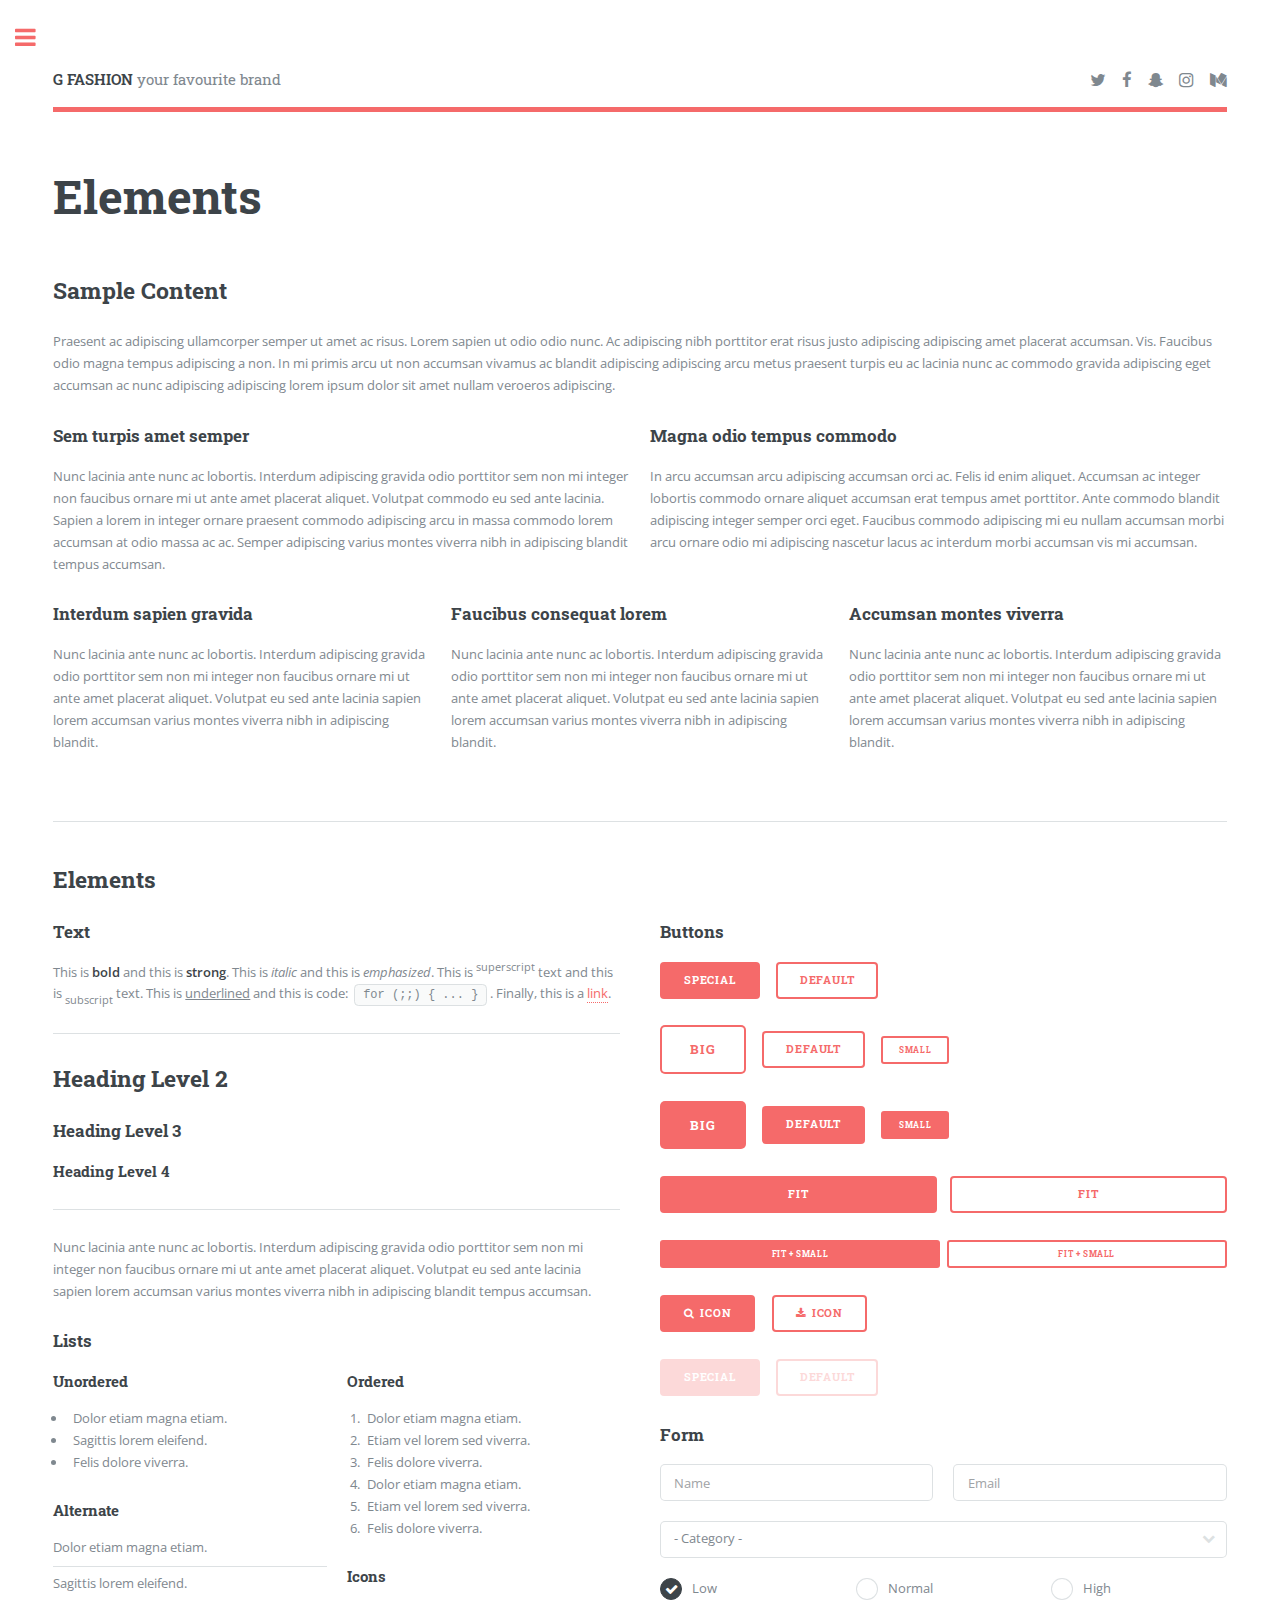
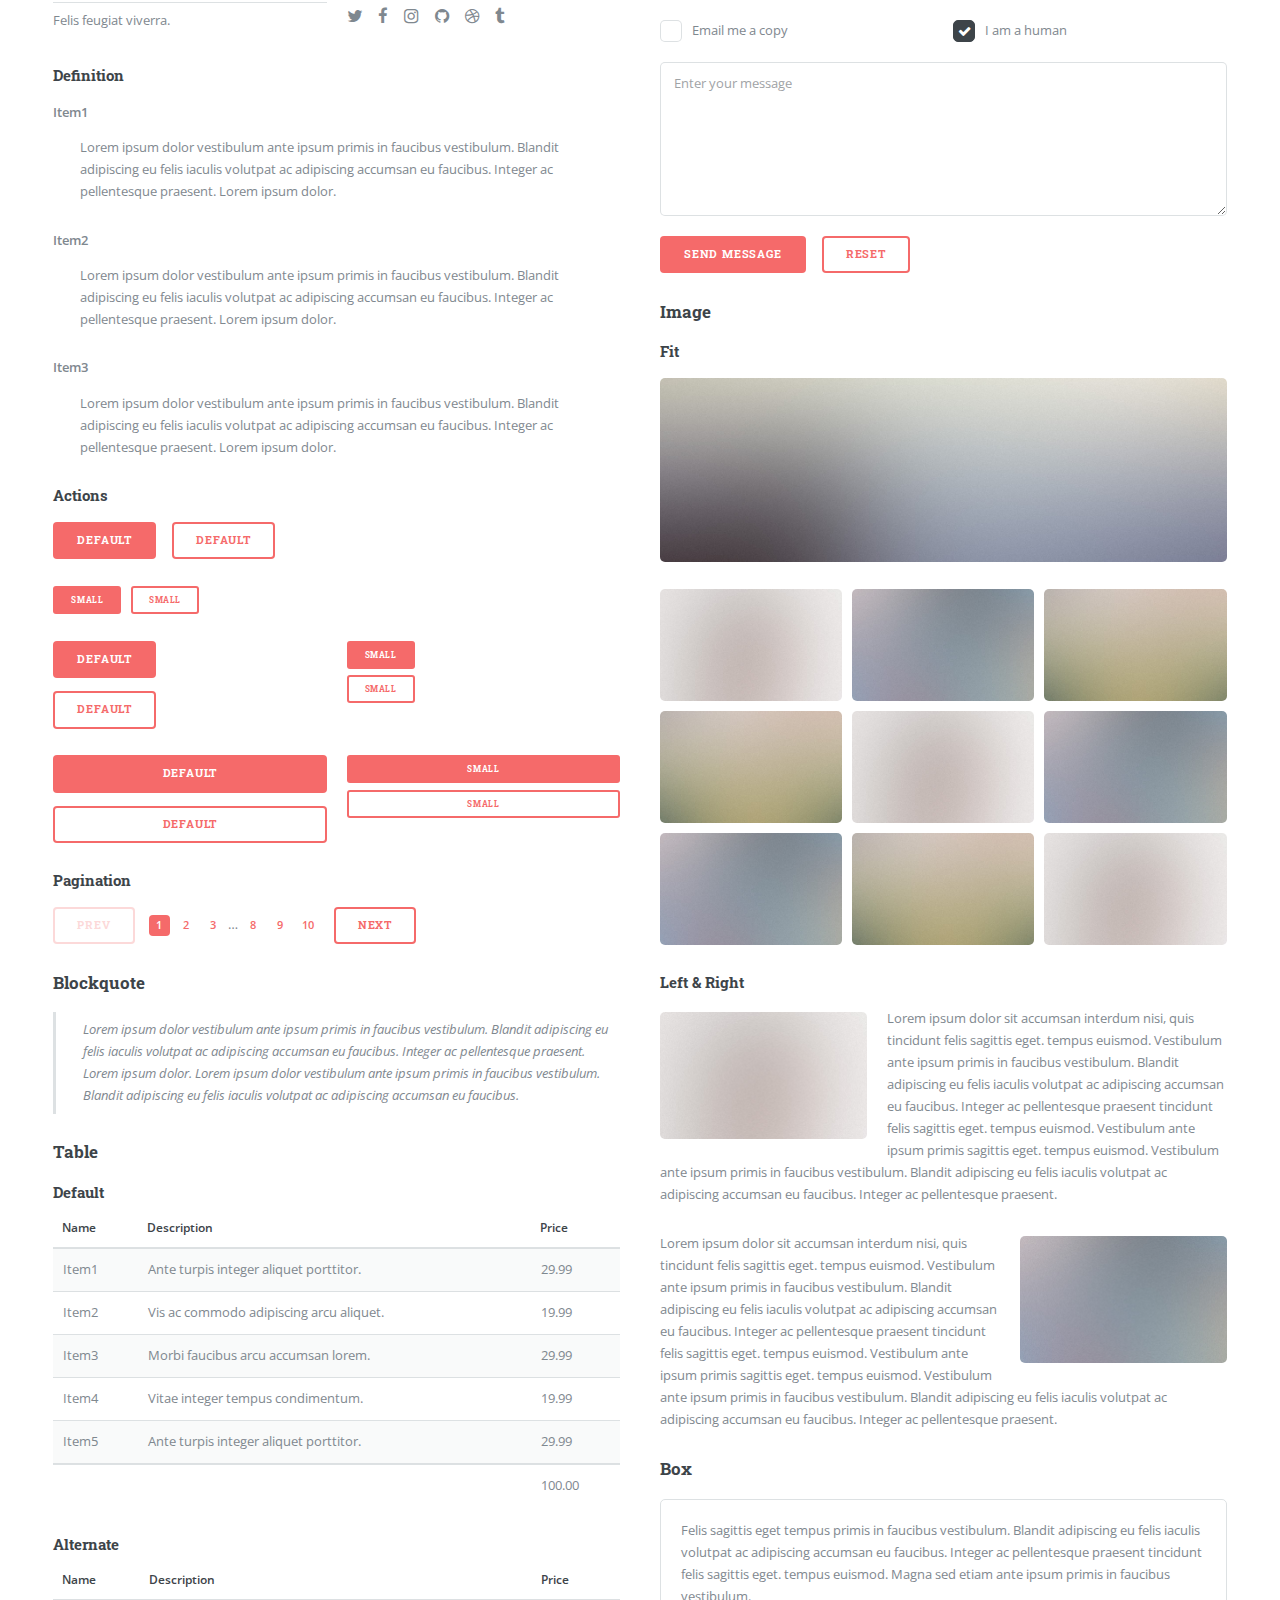
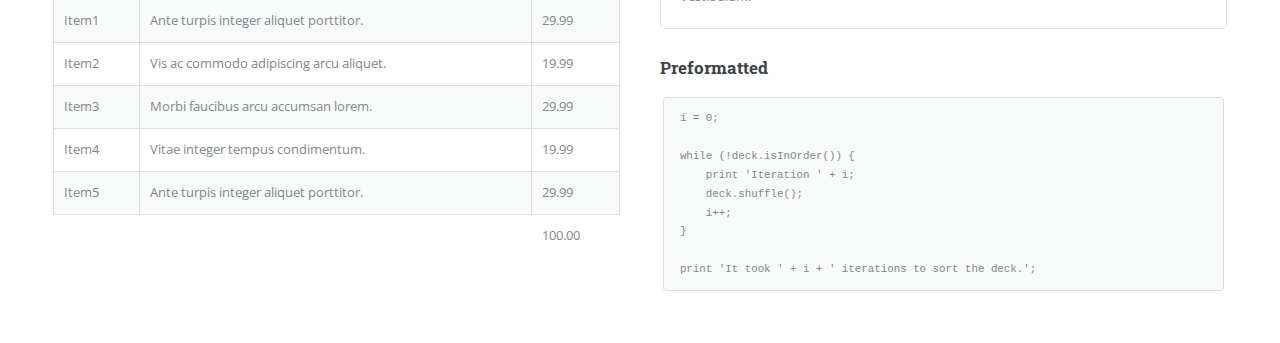
<file: elements.html>
<!DOCTYPE HTML>
<!--
	Editorial by HTML5 UP
	html5up.net | @ajlkn
	Free for personal and commercial use under the CCA 3.0 license (html5up.net/license)
-->
<html>
	<head>
		<title>Elements - Editorial by HTML5 UP</title>
		<meta charset="utf-8" />
		<meta name="viewport" content="width=device-width, initial-scale=1, user-scalable=no" />
		<!--[if lte IE 8]><script src="assets/js/ie/html5shiv.js"></script><![endif]-->
		<link rel="stylesheet" href="assets/css/main.css" />
		<!--[if lte IE 9]><link rel="stylesheet" href="assets/css/ie9.css" /><![endif]-->
		<!--[if lte IE 8]><link rel="stylesheet" href="assets/css/ie8.css" /><![endif]-->
	</head>
	<body>

		<!-- Wrapper -->
			<div id="wrapper">

				<!-- Main -->
					<div id="main">
						<div class="inner">

							<!-- Header -->
								<header id="header">
									<a href="index.html" class="logo"><strong>G FASHION</strong> your favourite brand</a>
									<ul class="icons">
										<li><a href="http://www.twitter.com" class="icon fa-twitter"><span class="label">Twitter</span></a></li>
										<li><a href="http://www.facebook.com" class="icon fa-facebook"><span class="label">Facebook</span></a></li>
										<li><a href="http://www.snapchat.com" class="icon fa-snapchat-ghost"><span class="label">Snapchat</span></a></li>
										<li><a href="http://www.instagram.com" class="icon fa-instagram"><span class="label">Instagram</span></a></li>
										<li><a href="http://www.medium.com" class="icon fa-medium"><span class="label">Medium</span></a></li>
									</ul>
								</header>

							<!-- Content -->
								<section>
									<header class="main">
										<h1>Elements</h1>
									</header>

									<!-- Content -->
										<h2 id="content">Sample Content</h2>
										<p>Praesent ac adipiscing ullamcorper semper ut amet ac risus. Lorem sapien ut odio odio nunc. Ac adipiscing nibh porttitor erat risus justo adipiscing adipiscing amet placerat accumsan. Vis. Faucibus odio magna tempus adipiscing a non. In mi primis arcu ut non accumsan vivamus ac blandit adipiscing adipiscing arcu metus praesent turpis eu ac lacinia nunc ac commodo gravida adipiscing eget accumsan ac nunc adipiscing adipiscing lorem ipsum dolor sit amet nullam veroeros adipiscing.</p>
										<div class="row">
											<div class="6u 12u$(small)">
												<h3>Sem turpis amet semper</h3>
												<p>Nunc lacinia ante nunc ac lobortis. Interdum adipiscing gravida odio porttitor sem non mi integer non faucibus ornare mi ut ante amet placerat aliquet. Volutpat commodo eu sed ante lacinia. Sapien a lorem in integer ornare praesent commodo adipiscing arcu in massa commodo lorem accumsan at odio massa ac ac. Semper adipiscing varius montes viverra nibh in adipiscing blandit tempus accumsan.</p>
											</div>
											<div class="6u$ 12u$(small)">
												<h3>Magna odio tempus commodo</h3>
												<p>In arcu accumsan arcu adipiscing accumsan orci ac. Felis id enim aliquet. Accumsan ac integer lobortis commodo ornare aliquet accumsan erat tempus amet porttitor. Ante commodo blandit adipiscing integer semper orci eget. Faucibus commodo adipiscing mi eu nullam accumsan morbi arcu ornare odio mi adipiscing nascetur lacus ac interdum morbi accumsan vis mi accumsan.</p>
											</div>
											<!-- Break -->
											<div class="4u 12u$(medium)">
												<h3>Interdum sapien gravida</h3>
												<p>Nunc lacinia ante nunc ac lobortis. Interdum adipiscing gravida odio porttitor sem non mi integer non faucibus ornare mi ut ante amet placerat aliquet. Volutpat eu sed ante lacinia sapien lorem accumsan varius montes viverra nibh in adipiscing blandit.</p>
											</div>
											<div class="4u 12u$(medium)">
												<h3>Faucibus consequat lorem</h3>
												<p>Nunc lacinia ante nunc ac lobortis. Interdum adipiscing gravida odio porttitor sem non mi integer non faucibus ornare mi ut ante amet placerat aliquet. Volutpat eu sed ante lacinia sapien lorem accumsan varius montes viverra nibh in adipiscing blandit.</p>
											</div>
											<div class="4u$ 12u$(medium)">
												<h3>Accumsan montes viverra</h3>
												<p>Nunc lacinia ante nunc ac lobortis. Interdum adipiscing gravida odio porttitor sem non mi integer non faucibus ornare mi ut ante amet placerat aliquet. Volutpat eu sed ante lacinia sapien lorem accumsan varius montes viverra nibh in adipiscing blandit.</p>
											</div>
										</div>

									<hr class="major" />

									<!-- Elements -->
										<h2 id="elements">Elements</h2>
										<div class="row 200%">
											<div class="6u 12u$(medium)">

												<!-- Text stuff -->
													<h3>Text</h3>
													<p>This is <b>bold</b> and this is <strong>strong</strong>. This is <i>italic</i> and this is <em>emphasized</em>.
													This is <sup>superscript</sup> text and this is <sub>subscript</sub> text.
													This is <u>underlined</u> and this is code: <code>for (;;) { ... }</code>.
													Finally, this is a <a href="#">link</a>.</p>
													<hr />
													<h2>Heading Level 2</h2>
													<h3>Heading Level 3</h3>
													<h4>Heading Level 4</h4>
													<hr />
													<p>Nunc lacinia ante nunc ac lobortis. Interdum adipiscing gravida odio porttitor sem non mi integer non faucibus ornare mi ut ante amet placerat aliquet. Volutpat eu sed ante lacinia sapien lorem accumsan varius montes viverra nibh in adipiscing blandit tempus accumsan.</p>

												<!-- Lists -->
													<h3>Lists</h3>
													<div class="row">
														<div class="6u 12u$(small)">

															<h4>Unordered</h4>
															<ul>
																<li>Dolor etiam magna etiam.</li>
																<li>Sagittis lorem eleifend.</li>
																<li>Felis dolore viverra.</li>
															</ul>

															<h4>Alternate</h4>
															<ul class="alt">
																<li>Dolor etiam magna etiam.</li>
																<li>Sagittis lorem eleifend.</li>
																<li>Felis feugiat viverra.</li>
															</ul>

														</div>
														<div class="6u$ 12u$(small)">

															<h4>Ordered</h4>
															<ol>
																<li>Dolor etiam magna etiam.</li>
																<li>Etiam vel lorem sed viverra.</li>
																<li>Felis dolore viverra.</li>
																<li>Dolor etiam magna etiam.</li>
																<li>Etiam vel lorem sed viverra.</li>
																<li>Felis dolore viverra.</li>
															</ol>

															<h4>Icons</h4>
															<ul class="icons">
																<li><a href="#" class="icon fa-twitter"><span class="label">Twitter</span></a></li>
																<li><a href="#" class="icon fa-facebook"><span class="label">Facebook</span></a></li>
																<li><a href="#" class="icon fa-instagram"><span class="label">Instagram</span></a></li>
																<li><a href="#" class="icon fa-github"><span class="label">Github</span></a></li>
																<li><a href="#" class="icon fa-dribbble"><span class="label">Dribbble</span></a></li>
																<li><a href="#" class="icon fa-tumblr"><span class="label">Tumblr</span></a></li>
															</ul>

														</div>
													</div>
													<h4>Definition</h4>
													<dl>
														<dt>Item1</dt>
														<dd>
															<p>Lorem ipsum dolor vestibulum ante ipsum primis in faucibus vestibulum. Blandit adipiscing eu felis iaculis volutpat ac adipiscing accumsan eu faucibus. Integer ac pellentesque praesent. Lorem ipsum dolor.</p>
														</dd>
														<dt>Item2</dt>
														<dd>
															<p>Lorem ipsum dolor vestibulum ante ipsum primis in faucibus vestibulum. Blandit adipiscing eu felis iaculis volutpat ac adipiscing accumsan eu faucibus. Integer ac pellentesque praesent. Lorem ipsum dolor.</p>
														</dd>
														<dt>Item3</dt>
														<dd>
															<p>Lorem ipsum dolor vestibulum ante ipsum primis in faucibus vestibulum. Blandit adipiscing eu felis iaculis volutpat ac adipiscing accumsan eu faucibus. Integer ac pellentesque praesent. Lorem ipsum dolor.</p>
														</dd>
													</dl>

													<h4>Actions</h4>
													<ul class="actions">
														<li><a href="#" class="button special">Default</a></li>
														<li><a href="#" class="button">Default</a></li>
													</ul>
													<ul class="actions small">
														<li><a href="#" class="button special small">Small</a></li>
														<li><a href="#" class="button small">Small</a></li>
													</ul>
													<div class="row">
														<div class="6u 12u$(small)">
															<ul class="actions vertical">
																<li><a href="#" class="button special">Default</a></li>
																<li><a href="#" class="button">Default</a></li>
															</ul>
														</div>
														<div class="6u$ 12u$(small)">
															<ul class="actions vertical small">
																<li><a href="#" class="button special small">Small</a></li>
																<li><a href="#" class="button small">Small</a></li>
															</ul>
														</div>
														<div class="6u 12u$(small)">
															<ul class="actions vertical">
																<li><a href="#" class="button special fit">Default</a></li>
																<li><a href="#" class="button fit">Default</a></li>
															</ul>
														</div>
														<div class="6u$ 12u$(small)">
															<ul class="actions vertical small">
																<li><a href="#" class="button special small fit">Small</a></li>
																<li><a href="#" class="button small fit">Small</a></li>
															</ul>
														</div>
													</div>

													<h4>Pagination</h4>
													<ul class="pagination">
														<li><span class="button disabled">Prev</span></li>
														<li><a href="#" class="page active">1</a></li>
														<li><a href="#" class="page">2</a></li>
														<li><a href="#" class="page">3</a></li>
														<li><span>&hellip;</span></li>
														<li><a href="#" class="page">8</a></li>
														<li><a href="#" class="page">9</a></li>
														<li><a href="#" class="page">10</a></li>
														<li><a href="#" class="button">Next</a></li>
													</ul>

												<!-- Blockquote -->
													<h3>Blockquote</h3>
													<blockquote>Lorem ipsum dolor vestibulum ante ipsum primis in faucibus vestibulum. Blandit adipiscing eu felis iaculis volutpat ac adipiscing accumsan eu faucibus. Integer ac pellentesque praesent. Lorem ipsum dolor. Lorem ipsum dolor vestibulum ante ipsum primis in faucibus vestibulum. Blandit adipiscing eu felis iaculis volutpat ac adipiscing accumsan eu faucibus.</blockquote>

												<!-- Table -->
													<h3>Table</h3>

													<h4>Default</h4>
													<div class="table-wrapper">
														<table>
															<thead>
																<tr>
																	<th>Name</th>
																	<th>Description</th>
																	<th>Price</th>
																</tr>
															</thead>
															<tbody>
																<tr>
																	<td>Item1</td>
																	<td>Ante turpis integer aliquet porttitor.</td>
																	<td>29.99</td>
																</tr>
																<tr>
																	<td>Item2</td>
																	<td>Vis ac commodo adipiscing arcu aliquet.</td>
																	<td>19.99</td>
																</tr>
																<tr>
																	<td>Item3</td>
																	<td> Morbi faucibus arcu accumsan lorem.</td>
																	<td>29.99</td>
																</tr>
																<tr>
																	<td>Item4</td>
																	<td>Vitae integer tempus condimentum.</td>
																	<td>19.99</td>
																</tr>
																<tr>
																	<td>Item5</td>
																	<td>Ante turpis integer aliquet porttitor.</td>
																	<td>29.99</td>
																</tr>
															</tbody>
															<tfoot>
																<tr>
																	<td colspan="2"></td>
																	<td>100.00</td>
																</tr>
															</tfoot>
														</table>
													</div>

													<h4>Alternate</h4>
													<div class="table-wrapper">
														<table class="alt">
															<thead>
																<tr>
																	<th>Name</th>
																	<th>Description</th>
																	<th>Price</th>
																</tr>
															</thead>
															<tbody>
																<tr>
																	<td>Item1</td>
																	<td>Ante turpis integer aliquet porttitor.</td>
																	<td>29.99</td>
																</tr>
																<tr>
																	<td>Item2</td>
																	<td>Vis ac commodo adipiscing arcu aliquet.</td>
																	<td>19.99</td>
																</tr>
																<tr>
																	<td>Item3</td>
																	<td> Morbi faucibus arcu accumsan lorem.</td>
																	<td>29.99</td>
																</tr>
																<tr>
																	<td>Item4</td>
																	<td>Vitae integer tempus condimentum.</td>
																	<td>19.99</td>
																</tr>
																<tr>
																	<td>Item5</td>
																	<td>Ante turpis integer aliquet porttitor.</td>
																	<td>29.99</td>
																</tr>
															</tbody>
															<tfoot>
																<tr>
																	<td colspan="2"></td>
																	<td>100.00</td>
																</tr>
															</tfoot>
														</table>
													</div>

											</div>
											<div class="6u$ 12u$(medium)">

												<!-- Buttons -->
													<h3>Buttons</h3>
													<ul class="actions">
														<li><a href="#" class="button special">Special</a></li>
														<li><a href="#" class="button">Default</a></li>
													</ul>
													<ul class="actions">
														<li><a href="#" class="button big">Big</a></li>
														<li><a href="#" class="button">Default</a></li>
														<li><a href="#" class="button small">Small</a></li>
													</ul>
													<ul class="actions">
														<li><a href="#" class="button special big">Big</a></li>
														<li><a href="#" class="button special">Default</a></li>
														<li><a href="#" class="button special small">Small</a></li>
													</ul>
													<ul class="actions fit">
														<li><a href="#" class="button special fit">Fit</a></li>
														<li><a href="#" class="button fit">Fit</a></li>
													</ul>
													<ul class="actions fit small">
														<li><a href="#" class="button special fit small">Fit + Small</a></li>
														<li><a href="#" class="button fit small">Fit + Small</a></li>
													</ul>
													<ul class="actions">
														<li><a href="#" class="button special icon fa-search">Icon</a></li>
														<li><a href="#" class="button icon fa-download">Icon</a></li>
													</ul>
													<ul class="actions">
														<li><span class="button special disabled">Special</span></li>
														<li><span class="button disabled">Default</span></li>
													</ul>

												<!-- Form -->
													<h3>Form</h3>

													<form method="post" action="#">
														<div class="row uniform">
															<div class="6u 12u$(xsmall)">
																<input type="text" name="demo-name" id="demo-name" value="" placeholder="Name" />
															</div>
															<div class="6u$ 12u$(xsmall)">
																<input type="email" name="demo-email" id="demo-email" value="" placeholder="Email" />
															</div>
															<!-- Break -->
															<div class="12u$">
																<div class="select-wrapper">
																	<select name="demo-category" id="demo-category">
																		<option value="">- Category -</option>
																		<option value="1">Manufacturing</option>
																		<option value="1">Shipping</option>
																		<option value="1">Administration</option>
																		<option value="1">Human Resources</option>
																	</select>
																</div>
															</div>
															<!-- Break -->
															<div class="4u 12u$(small)">
																<input type="radio" id="demo-priority-low" name="demo-priority" checked>
																<label for="demo-priority-low">Low</label>
															</div>
															<div class="4u 12u$(small)">
																<input type="radio" id="demo-priority-normal" name="demo-priority">
																<label for="demo-priority-normal">Normal</label>
															</div>
															<div class="4u$ 12u$(small)">
																<input type="radio" id="demo-priority-high" name="demo-priority">
																<label for="demo-priority-high">High</label>
															</div>
															<!-- Break -->
															<div class="6u 12u$(small)">
																<input type="checkbox" id="demo-copy" name="demo-copy">
																<label for="demo-copy">Email me a copy</label>
															</div>
															<div class="6u$ 12u$(small)">
																<input type="checkbox" id="demo-human" name="demo-human" checked>
																<label for="demo-human">I am a human</label>
															</div>
															<!-- Break -->
															<div class="12u$">
																<textarea name="demo-message" id="demo-message" placeholder="Enter your message" rows="6"></textarea>
															</div>
															<!-- Break -->
															<div class="12u$">
																<ul class="actions">
																	<li><input type="submit" value="Send Message" class="special" /></li>
																	<li><input type="reset" value="Reset" /></li>
																</ul>
															</div>
														</div>
													</form>

												<!-- Image -->
													<h3>Image</h3>

													<h4>Fit</h4>
													<span class="image fit"><img src="images/pic11.jpg" alt="" /></span>
													<div class="box alt">
														<div class="row 50% uniform">
															<div class="4u"><span class="image fit"><img src="images/pic01.jpg" alt="" /></span></div>
															<div class="4u"><span class="image fit"><img src="images/pic02.jpg" alt="" /></span></div>
															<div class="4u$"><span class="image fit"><img src="images/pic03.jpg" alt="" /></span></div>
															<!-- Break -->
															<div class="4u"><span class="image fit"><img src="images/pic03.jpg" alt="" /></span></div>
															<div class="4u"><span class="image fit"><img src="images/pic01.jpg" alt="" /></span></div>
															<div class="4u$"><span class="image fit"><img src="images/pic02.jpg" alt="" /></span></div>
															<!-- Break -->
															<div class="4u"><span class="image fit"><img src="images/pic02.jpg" alt="" /></span></div>
															<div class="4u"><span class="image fit"><img src="images/pic03.jpg" alt="" /></span></div>
															<div class="4u$"><span class="image fit"><img src="images/pic01.jpg" alt="" /></span></div>
														</div>
													</div>

													<h4>Left &amp; Right</h4>
													<p><span class="image left"><img src="images/pic01.jpg" alt="" /></span>Lorem ipsum dolor sit accumsan interdum nisi, quis tincidunt felis sagittis eget. tempus euismod. Vestibulum ante ipsum primis in faucibus vestibulum. Blandit adipiscing eu felis iaculis volutpat ac adipiscing accumsan eu faucibus. Integer ac pellentesque praesent tincidunt felis sagittis eget. tempus euismod. Vestibulum ante ipsum primis sagittis eget. tempus euismod. Vestibulum ante ipsum primis in faucibus vestibulum. Blandit adipiscing eu felis iaculis volutpat ac adipiscing accumsan eu faucibus. Integer ac pellentesque praesent.</p>
													<p><span class="image right"><img src="images/pic02.jpg" alt="" /></span>Lorem ipsum dolor sit accumsan interdum nisi, quis tincidunt felis sagittis eget. tempus euismod. Vestibulum ante ipsum primis in faucibus vestibulum. Blandit adipiscing eu felis iaculis volutpat ac adipiscing accumsan eu faucibus. Integer ac pellentesque praesent tincidunt felis sagittis eget. tempus euismod. Vestibulum ante ipsum primis sagittis eget. tempus euismod. Vestibulum ante ipsum primis in faucibus vestibulum. Blandit adipiscing eu felis iaculis volutpat ac adipiscing accumsan eu faucibus. Integer ac pellentesque praesent.</p>

												<!-- Box -->
													<h3>Box</h3>
													<div class="box">
														<p>Felis sagittis eget tempus primis in faucibus vestibulum. Blandit adipiscing eu felis iaculis volutpat ac adipiscing accumsan eu faucibus. Integer ac pellentesque praesent tincidunt felis sagittis eget. tempus euismod. Magna sed etiam ante ipsum primis in faucibus vestibulum.</p>
													</div>

												<!-- Preformatted Code -->
													<h3>Preformatted</h3>
													<pre><code>i = 0;

while (!deck.isInOrder()) {
    print 'Iteration ' + i;
    deck.shuffle();
    i++;
}

print 'It took ' + i + ' iterations to sort the deck.';
</code></pre>

											</div>
										</div>

								</section>

						</div>
					</div>

				<!-- Sidebar -->
					<div id="sidebar">
						<div class="inner">

							<!-- Search -->
								<section id="search" class="alt">
									<form method="post" action="#">
										<input type="text" name="query" id="query" placeholder="Search" />
									</form>
								</section>

							<!-- Menu -->
								<nav id="menu">
									<header class="major">
										<h2>Menu</h2>
									</header>
									<ul>
										<li><a href="index.html">Homepage</a></li>
										<li><a href="generic.html">Generic</a></li>
										<li><a href="elements.html">Elements</a></li>
										<li>
											<span class="opener">Submenu</span>
											<ul>
												<li><a href="#">Lorem Dolor</a></li>
												<li><a href="#">Ipsum Adipiscing</a></li>
												<li><a href="#">Tempus Magna</a></li>
												<li><a href="#">Feugiat Veroeros</a></li>
											</ul>
										</li>
										<li><a href="#">Etiam Dolore</a></li>
										<li><a href="#">Adipiscing</a></li>
										<li>
											<span class="opener">Another Submenu</span>
											<ul>
												<li><a href="#">Lorem Dolor</a></li>
												<li><a href="#">Ipsum Adipiscing</a></li>
												<li><a href="#">Tempus Magna</a></li>
												<li><a href="#">Feugiat Veroeros</a></li>
											</ul>
										</li>
										<li><a href="#">Maximus Erat</a></li>
										<li><a href="#">Sapien Mauris</a></li>
										<li><a href="#">Amet Lacinia</a></li>
									</ul>
								</nav>

							<!-- Section -->
								<section>
									<header class="major">
										<h2>Ante interdum</h2>
									</header>
									<div class="mini-posts">
										<article>
											<a href="#" class="image"><img src="images/pic07.jpg" alt="" /></a>
											<p>Aenean ornare velit lacus, ac varius enim lorem ullamcorper dolore aliquam.</p>
										</article>
										<article>
											<a href="#" class="image"><img src="images/pic08.jpg" alt="" /></a>
											<p>Aenean ornare velit lacus, ac varius enim lorem ullamcorper dolore aliquam.</p>
										</article>
										<article>
											<a href="#" class="image"><img src="images/pic09.jpg" alt="" /></a>
											<p>Aenean ornare velit lacus, ac varius enim lorem ullamcorper dolore aliquam.</p>
										</article>
									</div>
									<ul class="actions">
										<li><a href="#" class="button">More</a></li>
									</ul>
								</section>

							<!-- Section -->
								<section>
									<header class="major">
										<h2>Get in touch</h2>
									</header>
									<p>Sed varius enim lorem ullamcorper dolore aliquam aenean ornare velit lacus, ac varius enim lorem ullamcorper dolore. Proin sed aliquam facilisis ante interdum. Sed nulla amet lorem feugiat tempus aliquam.</p>
									<ul class="contact">
										<li class="fa-envelope-o"><a href="#">information@untitled.tld</a></li>
										<li class="fa-phone">(000) 000-0000</li>
										<li class="fa-home">1234 Somewhere Road #8254<br />
										Nashville, TN 00000-0000</li>
									</ul>
								</section>

							<!-- Footer -->
								<footer id="footer">
									<p class="copyright">&copy; Untitled. All rights reserved. Demo Images: <a href="https://unsplash.com">Unsplash</a>. Design: <a href="https://html5up.net">HTML5 UP</a>.</p>
								</footer>

						</div>
					</div>

			</div>

		<!-- Scripts -->
			<script src="assets/js/jquery.min.js"></script>
			<script src="assets/js/skel.min.js"></script>
			<script src="assets/js/util.js"></script>
			<!--[if lte IE 8]><script src="assets/js/ie/respond.min.js"></script><![endif]-->
			<script src="assets/js/main.js"></script>

	</body>
</html>
</file>
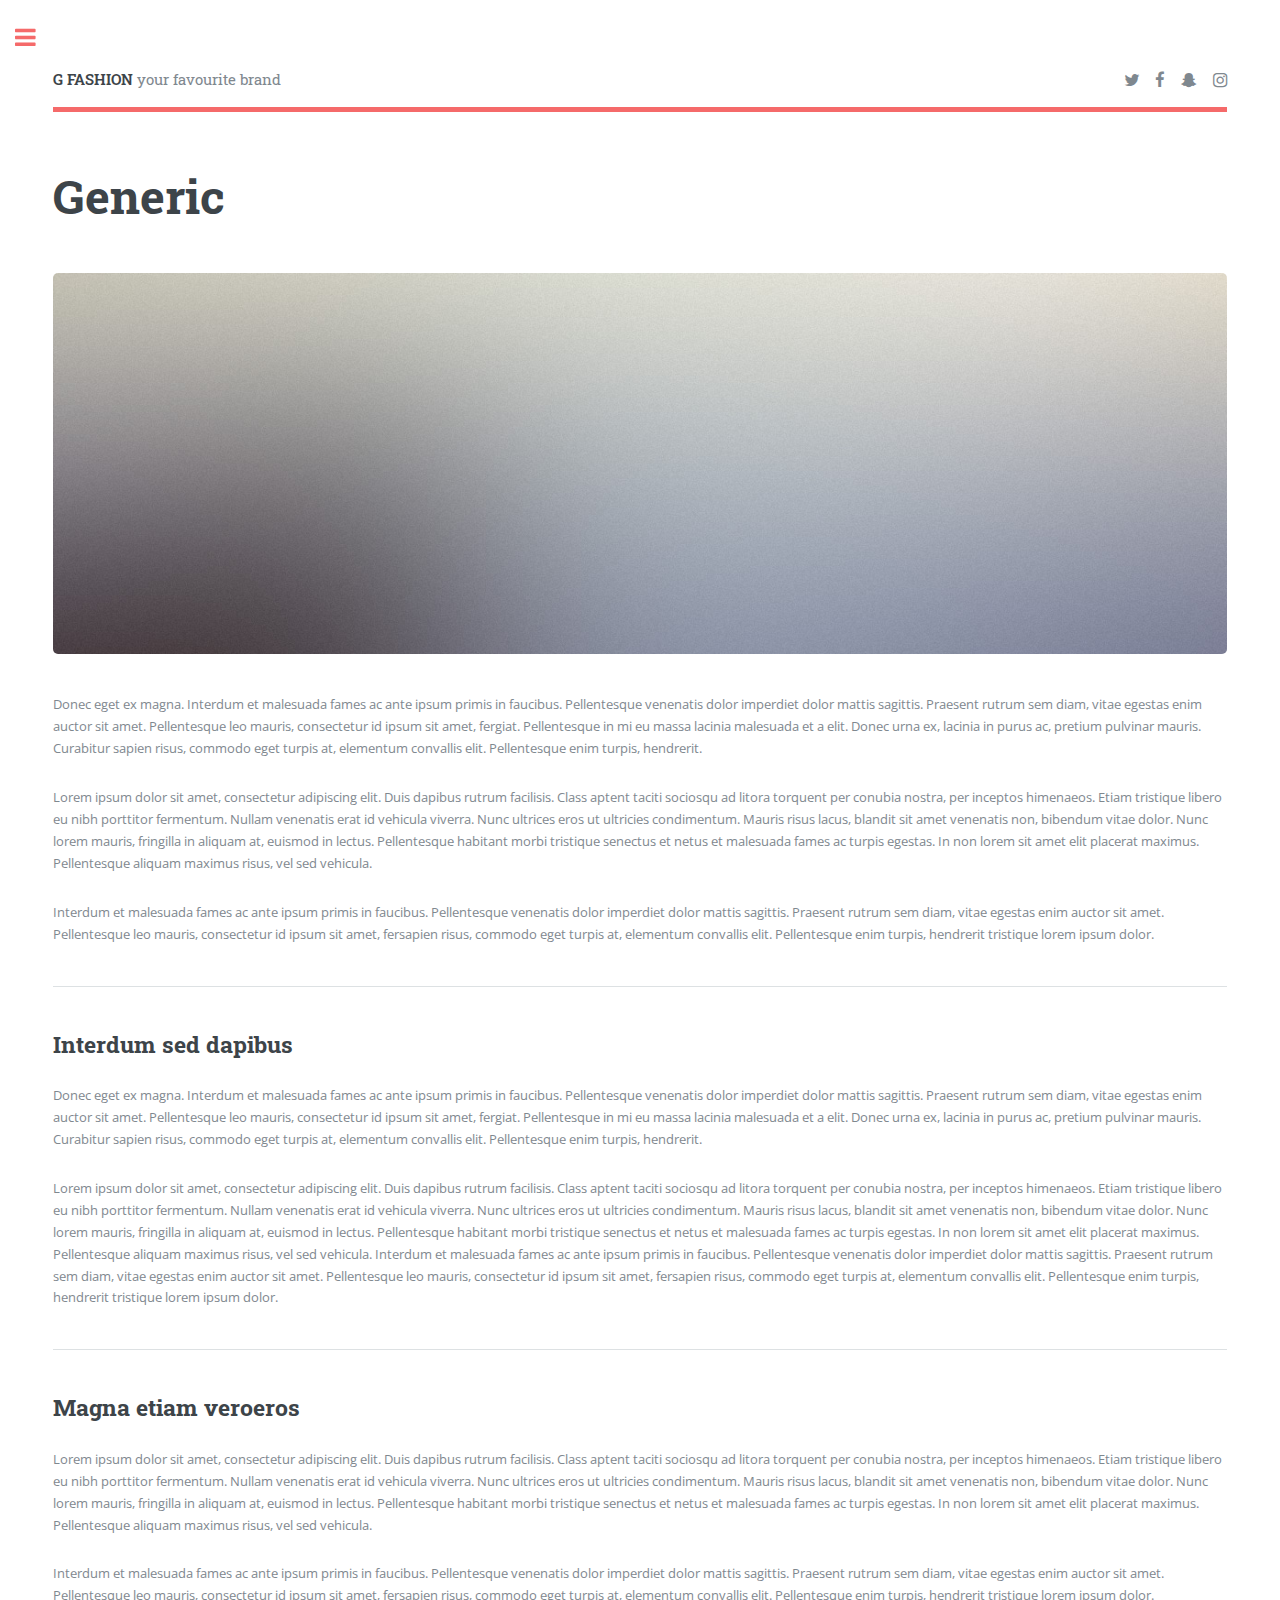
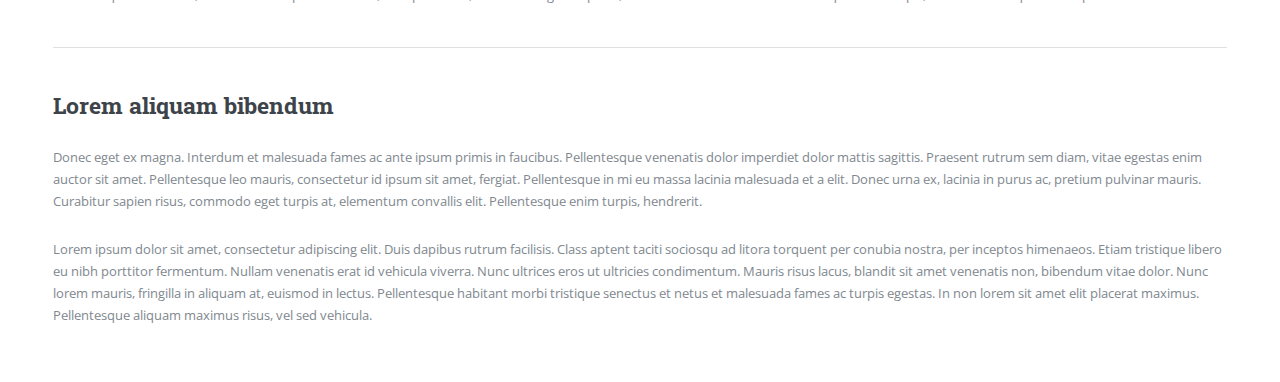
<file: generic.html>
<!DOCTYPE HTML>
<!--
	Editorial by HTML5 UP
	html5up.net | @ajlkn
	Free for personal and commercial use under the CCA 3.0 license (html5up.net/license)
-->
<html>
	<head>
		<title>G FASHION</title>
		<meta charset="utf-8" />
		<meta name="viewport" content="width=device-width, initial-scale=1, user-scalable=no" />
		<!--[if lte IE 8]><script src="assets/js/ie/html5shiv.js"></script><![endif]-->
		<link rel="stylesheet" href="assets/css/main.css" />
		<!--[if lte IE 9]><link rel="stylesheet" href="assets/css/ie9.css" /><![endif]-->
		<!--[if lte IE 8]><link rel="stylesheet" href="assets/css/ie8.css" /><![endif]-->
	</head>
	<body>

		<!-- Wrapper -->
			<div id="wrapper">

				<!-- Main -->
					<div id="main">
						<div class="inner">

							<!-- Header -->
								<header id="header">
									<a href="index.html" class="logo"><strong>G FASHION</strong> your favourite brand</a>
									<ul class="icons">
										<li><a href="http://www.twitter.com" class="icon fa-twitter"><span class="label">Twitter</span></a></li>
										<li><a href="http://www.facebook.com" class="icon fa-facebook"><span class="label">Facebook</span></a></li>
										<li><a href="http://www.snapchat.com" class="icon fa-snapchat-ghost"><span class="label">Snapchat</span></a></li>
										<li><a href="http://www.instagram.com" class="icon fa-instagram"><span class="label">Instagram</span></a></li>
									</ul>
								</header>

							<!-- Content -->
								<section>
									<header class="main">
										<h1>Generic</h1>
									</header>

									<span class="image main"><img src="images/pic11.jpg" alt="" /></span>

									<p>Donec eget ex magna. Interdum et malesuada fames ac ante ipsum primis in faucibus. Pellentesque venenatis dolor imperdiet dolor mattis sagittis. Praesent rutrum sem diam, vitae egestas enim auctor sit amet. Pellentesque leo mauris, consectetur id ipsum sit amet, fergiat. Pellentesque in mi eu massa lacinia malesuada et a elit. Donec urna ex, lacinia in purus ac, pretium pulvinar mauris. Curabitur sapien risus, commodo eget turpis at, elementum convallis elit. Pellentesque enim turpis, hendrerit.</p>
									<p>Lorem ipsum dolor sit amet, consectetur adipiscing elit. Duis dapibus rutrum facilisis. Class aptent taciti sociosqu ad litora torquent per conubia nostra, per inceptos himenaeos. Etiam tristique libero eu nibh porttitor fermentum. Nullam venenatis erat id vehicula viverra. Nunc ultrices eros ut ultricies condimentum. Mauris risus lacus, blandit sit amet venenatis non, bibendum vitae dolor. Nunc lorem mauris, fringilla in aliquam at, euismod in lectus. Pellentesque habitant morbi tristique senectus et netus et malesuada fames ac turpis egestas. In non lorem sit amet elit placerat maximus. Pellentesque aliquam maximus risus, vel sed vehicula.</p>
									<p>Interdum et malesuada fames ac ante ipsum primis in faucibus. Pellentesque venenatis dolor imperdiet dolor mattis sagittis. Praesent rutrum sem diam, vitae egestas enim auctor sit amet. Pellentesque leo mauris, consectetur id ipsum sit amet, fersapien risus, commodo eget turpis at, elementum convallis elit. Pellentesque enim turpis, hendrerit tristique lorem ipsum dolor.</p>

									<hr class="major" />

									<h2>Interdum sed dapibus</h2>
									<p>Donec eget ex magna. Interdum et malesuada fames ac ante ipsum primis in faucibus. Pellentesque venenatis dolor imperdiet dolor mattis sagittis. Praesent rutrum sem diam, vitae egestas enim auctor sit amet. Pellentesque leo mauris, consectetur id ipsum sit amet, fergiat. Pellentesque in mi eu massa lacinia malesuada et a elit. Donec urna ex, lacinia in purus ac, pretium pulvinar mauris. Curabitur sapien risus, commodo eget turpis at, elementum convallis elit. Pellentesque enim turpis, hendrerit.</p>
									<p>Lorem ipsum dolor sit amet, consectetur adipiscing elit. Duis dapibus rutrum facilisis. Class aptent taciti sociosqu ad litora torquent per conubia nostra, per inceptos himenaeos. Etiam tristique libero eu nibh porttitor fermentum. Nullam venenatis erat id vehicula viverra. Nunc ultrices eros ut ultricies condimentum. Mauris risus lacus, blandit sit amet venenatis non, bibendum vitae dolor. Nunc lorem mauris, fringilla in aliquam at, euismod in lectus. Pellentesque habitant morbi tristique senectus et netus et malesuada fames ac turpis egestas. In non lorem sit amet elit placerat maximus. Pellentesque aliquam maximus risus, vel sed vehicula. Interdum et malesuada fames ac ante ipsum primis in faucibus. Pellentesque venenatis dolor imperdiet dolor mattis sagittis. Praesent rutrum sem diam, vitae egestas enim auctor sit amet. Pellentesque leo mauris, consectetur id ipsum sit amet, fersapien risus, commodo eget turpis at, elementum convallis elit. Pellentesque enim turpis, hendrerit tristique lorem ipsum dolor.</p>

									<hr class="major" />

									<h2>Magna etiam veroeros</h2>
									<p>Lorem ipsum dolor sit amet, consectetur adipiscing elit. Duis dapibus rutrum facilisis. Class aptent taciti sociosqu ad litora torquent per conubia nostra, per inceptos himenaeos. Etiam tristique libero eu nibh porttitor fermentum. Nullam venenatis erat id vehicula viverra. Nunc ultrices eros ut ultricies condimentum. Mauris risus lacus, blandit sit amet venenatis non, bibendum vitae dolor. Nunc lorem mauris, fringilla in aliquam at, euismod in lectus. Pellentesque habitant morbi tristique senectus et netus et malesuada fames ac turpis egestas. In non lorem sit amet elit placerat maximus. Pellentesque aliquam maximus risus, vel sed vehicula.</p>
									<p>Interdum et malesuada fames ac ante ipsum primis in faucibus. Pellentesque venenatis dolor imperdiet dolor mattis sagittis. Praesent rutrum sem diam, vitae egestas enim auctor sit amet. Pellentesque leo mauris, consectetur id ipsum sit amet, fersapien risus, commodo eget turpis at, elementum convallis elit. Pellentesque enim turpis, hendrerit tristique lorem ipsum dolor.</p>

									<hr class="major" />

									<h2>Lorem aliquam bibendum</h2>
									<p>Donec eget ex magna. Interdum et malesuada fames ac ante ipsum primis in faucibus. Pellentesque venenatis dolor imperdiet dolor mattis sagittis. Praesent rutrum sem diam, vitae egestas enim auctor sit amet. Pellentesque leo mauris, consectetur id ipsum sit amet, fergiat. Pellentesque in mi eu massa lacinia malesuada et a elit. Donec urna ex, lacinia in purus ac, pretium pulvinar mauris. Curabitur sapien risus, commodo eget turpis at, elementum convallis elit. Pellentesque enim turpis, hendrerit.</p>
									<p>Lorem ipsum dolor sit amet, consectetur adipiscing elit. Duis dapibus rutrum facilisis. Class aptent taciti sociosqu ad litora torquent per conubia nostra, per inceptos himenaeos. Etiam tristique libero eu nibh porttitor fermentum. Nullam venenatis erat id vehicula viverra. Nunc ultrices eros ut ultricies condimentum. Mauris risus lacus, blandit sit amet venenatis non, bibendum vitae dolor. Nunc lorem mauris, fringilla in aliquam at, euismod in lectus. Pellentesque habitant morbi tristique senectus et netus et malesuada fames ac turpis egestas. In non lorem sit amet elit placerat maximus. Pellentesque aliquam maximus risus, vel sed vehicula.</p>

								</section>

						</div>
					</div>

				<!-- Sidebar -->
					<div id="sidebar">
						<div class="inner">

							<!-- Search -->
								<section id="search" class="alt">
									<form method="post" action="#">
										<input type="text" name="query" id="query" placeholder="Search" />
									</form>
								</section>

							<!-- Menu -->
								<nav id="menu">
									<!--<header class="major">
										<h2>Menu</h2>
									</header>-->
									<ul>
										<li><a href="index.html">Start</a></li>
										<li><a href="generic.html">Generic</a></li>
										<li><a href="elements.html">Elements</a></li>
										<li>
											<span class="opener">Tops</span>
											<ul>
												<li><a href="#">T-Shirts</a></li>
												<li><a href="#">Hoddies</a></li>
												<li><a href="#">Sweater</a></li>
												<li><a href="#">Longsleeves</a></li>
											</ul>
										</li>
										<li>
											<span class="opener">Bottoms</span>
											<ul>
												<li><a href="#">Denim</a></li>
												<li><a href="#">Shorts</a></li>
												<li><a href="#">Jogger</a></li>
											</ul>
										</li>
										<li><a href="#">Accessories</a></li>
										<li><a href="#">Caps</a></li>
										<li><a href="#">Shoes</a></li>
									</ul>
								</nav>

							<!-- Section
								<section>
									<header class="major">
										<h2>Ante interdum</h2>
									</header>
									<div class="mini-posts">
										<article>
											<a href="#" class="image"><img src="images/pic07.jpg" alt="" /></a>
											<p>Aenean ornare velit lacus, ac varius enim lorem ullamcorper dolore aliquam.</p>
										</article>
										<article>
											<a href="#" class="image"><img src="images/pic08.jpg" alt="" /></a>
											<p>Aenean ornare velit lacus, ac varius enim lorem ullamcorper dolore aliquam.</p>
										</article>
										<article>
											<a href="#" class="image"><img src="images/pic09.jpg" alt="" /></a>
											<p>Aenean ornare velit lacus, ac varius enim lorem ullamcorper dolore aliquam.</p>
										</article>
									</div>
									<ul class="actions">
										<li><a href="#" class="button">More</a></li>
									</ul>
								</section> -->

							<!-- Section -->
								<section>
									<header class="major">
										<h2>Get in touch</h2>
									</header>
									<p>Sed varius enim lorem ullamcorper dolore aliquam aenean ornare velit lacus, ac varius enim lorem ullamcorper dolore. Proin sed aliquam facilisis ante interdum. Sed nulla amet lorem feugiat tempus aliquam.</p>
									<ul class="contact">
										<li class="fa-envelope-o"><a href="#">information@untitled.tld</a></li>
										<li class="fa-phone">(000) 000-0000</li>
										<li class="fa-home">1234 Somewhere Road #8254<br />
										Nashville, TN 00000-0000</li>
									</ul>
								</section>

							<!-- Footer -->
								<footer id="footer">
									<p class="copyright">&copy; Untitled. All rights reserved. Demo Images: <a href="https://unsplash.com">Unsplash</a>. Design: <a href="https://html5up.net">HTML5 UP</a>.</p>
								</footer>

						</div>
					</div>

			</div>

		<!-- Scripts -->
			<script src="assets/js/jquery.min.js"></script>
			<script src="assets/js/skel.min.js"></script>
			<script src="assets/js/util.js"></script>
			<!--[if lte IE 8]><script src="assets/js/ie/respond.min.js"></script><![endif]-->
			<script src="assets/js/main.js"></script>

	</body>
</html>
</file>
<file: assets/css/ie9.css>
/*
	Editorial by HTML5 UP
	html5up.net | @ajlkn
	Free for personal and commercial use under the CCA 3.0 license (html5up.net/license)
*/

/* Features */

	.features:after {
		clear: both;
		content: '';
		display: block;
	}

	.features article {
		float: left;
	}

		.features article:after {
			clear: both;
			content: '';
			display: block;
		}

		.features article .icon {
			float: left;
		}

/* Posts */

	.posts:after {
		clear: both;
		content: '';
		display: block;
	}

	.posts article {
		float: left;
	}

/* Main */

	#main {
		padding-left: 24em;
	}

/* Sidebar */

	#sidebar {
		position: absolute;
		top: 0;
		left: 0;
		min-height: 100%;
		width: 24em;
	}

/* Banner */

	#banner:after {
		clear: both;
		content: '';
		display: block;
	}

	#banner .content {
		float: left;
		padding-right: 4em;
	}

	#banner .image {
		float: left;
		margin-left: 0;
	}
</file>
<file: assets/css/main.css>
@import url(font-awesome.min.css);
@import url("https://fonts.googleapis.com/css?family=Open+Sans:400,600,400italic,600italic|Roboto+Slab:400,700");

/*
	Editorial by HTML5 UP
	html5up.net | @ajlkn
	Free for personal and commercial use under the CCA 3.0 license (html5up.net/license)
*/

/* Reset */

	html, body, div, span, applet, object, iframe, h1, h2, h3, h4, h5, h6, p, blockquote, pre, a, abbr, acronym, address, big, cite, code, del, dfn, em, img, ins, kbd, q, s, samp, small, strike, strong, sub, sup, tt, var, b, u, i, center, dl, dt, dd, ol, ul, li, fieldset, form, label, legend, table, caption, tbody, tfoot, thead, tr, th, td, article, aside, canvas, details, embed, figure, figcaption, footer, header, hgroup, menu, nav, output, ruby, section, summary, time, mark, audio, video {
		margin: 0;
		padding: 0;
		border: 0;
		font-size: 100%;
		font: inherit;
		vertical-align: baseline;
	}

	article, aside, details, figcaption, figure, footer, header, hgroup, menu, nav, section {
		display: block;
	}

	body {
		line-height: 1;
	}

	ol, ul {
		list-style: none;
	}

	blockquote, q {
		quotes: none;
	}

	blockquote:before, blockquote:after, q:before, q:after {
		content: '';
		content: none;
	}

	table {
		border-collapse: collapse;
		border-spacing: 0;
	}

	body {
		-webkit-text-size-adjust: none;
	}


/* Box Model */

	*, *:before, *:after {
		-moz-box-sizing: border-box;
		-webkit-box-sizing: border-box;
		box-sizing: border-box;
	}

/* Grid */

	.row {
		border-bottom: solid 1px transparent;
		-moz-box-sizing: border-box;
		-webkit-box-sizing: border-box;
		box-sizing: border-box;
	}

	.row > * {
		float: left;
		-moz-box-sizing: border-box;
		-webkit-box-sizing: border-box;
		box-sizing: border-box;
	}

	.row:after, .row:before {
		content: '';
		display: block;
		clear: both;
		height: 0;
	}

	.row.uniform > * > :first-child {
		margin-top: 0;
	}

	.row.uniform > * > :last-child {
		margin-bottom: 0;
	}

	.row.\30 \25 > * {
		padding: 0 0 0 0em;
	}

	.row.\30 \25 {
		margin: 0 0 -1px 0em;
	}

	.row.uniform.\30 \25 > * {
		padding: 0em 0 0 0em;
	}

	.row.uniform.\30 \25 {
		margin: 0em 0 -1px 0em;
	}

	.row > * {
		padding: 0 0 0 1.5em;
	}

	.row {
		margin: 0 0 -1px -1.5em;
	}

	.row.uniform > * {
		padding: 1.5em 0 0 1.5em;
	}

	.row.uniform {
		margin: -1.5em 0 -1px -1.5em;
	}

	.row.\32 00\25 > * {
		padding: 0 0 0 3em;
	}

	.row.\32 00\25 {
		margin: 0 0 -1px -3em;
	}

	.row.uniform.\32 00\25 > * {
		padding: 3em 0 0 3em;
	}

	.row.uniform.\32 00\25 {
		margin: -3em 0 -1px -3em;
	}

	.row.\31 50\25 > * {
		padding: 0 0 0 2.25em;
	}

	.row.\31 50\25 {
		margin: 0 0 -1px -2.25em;
	}

	.row.uniform.\31 50\25 > * {
		padding: 2.25em 0 0 2.25em;
	}

	.row.uniform.\31 50\25 {
		margin: -2.25em 0 -1px -2.25em;
	}

	.row.\35 0\25 > * {
		padding: 0 0 0 0.75em;
	}

	.row.\35 0\25 {
		margin: 0 0 -1px -0.75em;
	}

	.row.uniform.\35 0\25 > * {
		padding: 0.75em 0 0 0.75em;
	}

	.row.uniform.\35 0\25 {
		margin: -0.75em 0 -1px -0.75em;
	}

	.row.\32 5\25 > * {
		padding: 0 0 0 0.375em;
	}

	.row.\32 5\25 {
		margin: 0 0 -1px -0.375em;
	}

	.row.uniform.\32 5\25 > * {
		padding: 0.375em 0 0 0.375em;
	}

	.row.uniform.\32 5\25 {
		margin: -0.375em 0 -1px -0.375em;
	}

	.\31 2u, .\31 2u\24 {
		width: 100%;
		clear: none;
		margin-left: 0;
	}

	.\31 1u, .\31 1u\24 {
		width: 91.6666666667%;
		clear: none;
		margin-left: 0;
	}

	.\31 0u, .\31 0u\24 {
		width: 83.3333333333%;
		clear: none;
		margin-left: 0;
	}

	.\39 u, .\39 u\24 {
		width: 75%;
		clear: none;
		margin-left: 0;
	}

	.\38 u, .\38 u\24 {
		width: 66.6666666667%;
		clear: none;
		margin-left: 0;
	}

	.\37 u, .\37 u\24 {
		width: 58.3333333333%;
		clear: none;
		margin-left: 0;
	}

	.\36 u, .\36 u\24 {
		width: 50%;
		clear: none;
		margin-left: 0;
	}

	.\35 u, .\35 u\24 {
		width: 41.6666666667%;
		clear: none;
		margin-left: 0;
	}

	.\34 u, .\34 u\24 {
		width: 33.3333333333%;
		clear: none;
		margin-left: 0;
	}

	.\33 u, .\33 u\24 {
		width: 25%;
		clear: none;
		margin-left: 0;
	}

	.\32 u, .\32 u\24 {
		width: 16.6666666667%;
		clear: none;
		margin-left: 0;
	}

	.\31 u, .\31 u\24 {
		width: 8.3333333333%;
		clear: none;
		margin-left: 0;
	}

	.\31 2u\24 + *,
	.\31 1u\24 + *,
	.\31 0u\24 + *,
	.\39 u\24 + *,
	.\38 u\24 + *,
	.\37 u\24 + *,
	.\36 u\24 + *,
	.\35 u\24 + *,
	.\34 u\24 + *,
	.\33 u\24 + *,
	.\32 u\24 + *,
	.\31 u\24 + * {
		clear: left;
	}

	.\-11u {
		margin-left: 91.66667%;
	}

	.\-10u {
		margin-left: 83.33333%;
	}

	.\-9u {
		margin-left: 75%;
	}

	.\-8u {
		margin-left: 66.66667%;
	}

	.\-7u {
		margin-left: 58.33333%;
	}

	.\-6u {
		margin-left: 50%;
	}

	.\-5u {
		margin-left: 41.66667%;
	}

	.\-4u {
		margin-left: 33.33333%;
	}

	.\-3u {
		margin-left: 25%;
	}

	.\-2u {
		margin-left: 16.66667%;
	}

	.\-1u {
		margin-left: 8.33333%;
	}

	@media screen and (max-width: 1680px) {

		.row > * {
			padding: 0 0 0 1.5em;
		}

		.row {
			margin: 0 0 -1px -1.5em;
		}

		.row.uniform > * {
			padding: 1.5em 0 0 1.5em;
		}

		.row.uniform {
			margin: -1.5em 0 -1px -1.5em;
		}

		.row.\32 00\25 > * {
			padding: 0 0 0 3em;
		}

		.row.\32 00\25 {
			margin: 0 0 -1px -3em;
		}

		.row.uniform.\32 00\25 > * {
			padding: 3em 0 0 3em;
		}

		.row.uniform.\32 00\25 {
			margin: -3em 0 -1px -3em;
		}

		.row.\31 50\25 > * {
			padding: 0 0 0 2.25em;
		}

		.row.\31 50\25 {
			margin: 0 0 -1px -2.25em;
		}

		.row.uniform.\31 50\25 > * {
			padding: 2.25em 0 0 2.25em;
		}

		.row.uniform.\31 50\25 {
			margin: -2.25em 0 -1px -2.25em;
		}

		.row.\35 0\25 > * {
			padding: 0 0 0 0.75em;
		}

		.row.\35 0\25 {
			margin: 0 0 -1px -0.75em;
		}

		.row.uniform.\35 0\25 > * {
			padding: 0.75em 0 0 0.75em;
		}

		.row.uniform.\35 0\25 {
			margin: -0.75em 0 -1px -0.75em;
		}

		.row.\32 5\25 > * {
			padding: 0 0 0 0.375em;
		}

		.row.\32 5\25 {
			margin: 0 0 -1px -0.375em;
		}

		.row.uniform.\32 5\25 > * {
			padding: 0.375em 0 0 0.375em;
		}

		.row.uniform.\32 5\25 {
			margin: -0.375em 0 -1px -0.375em;
		}

		.\31 2u\28xlarge\29, .\31 2u\24\28xlarge\29 {
			width: 100%;
			clear: none;
			margin-left: 0;
		}

		.\31 1u\28xlarge\29, .\31 1u\24\28xlarge\29 {
			width: 91.6666666667%;
			clear: none;
			margin-left: 0;
		}

		.\31 0u\28xlarge\29, .\31 0u\24\28xlarge\29 {
			width: 83.3333333333%;
			clear: none;
			margin-left: 0;
		}

		.\39 u\28xlarge\29, .\39 u\24\28xlarge\29 {
			width: 75%;
			clear: none;
			margin-left: 0;
		}

		.\38 u\28xlarge\29, .\38 u\24\28xlarge\29 {
			width: 66.6666666667%;
			clear: none;
			margin-left: 0;
		}

		.\37 u\28xlarge\29, .\37 u\24\28xlarge\29 {
			width: 58.3333333333%;
			clear: none;
			margin-left: 0;
		}

		.\36 u\28xlarge\29, .\36 u\24\28xlarge\29 {
			width: 50%;
			clear: none;
			margin-left: 0;
		}

		.\35 u\28xlarge\29, .\35 u\24\28xlarge\29 {
			width: 41.6666666667%;
			clear: none;
			margin-left: 0;
		}

		.\34 u\28xlarge\29, .\34 u\24\28xlarge\29 {
			width: 33.3333333333%;
			clear: none;
			margin-left: 0;
		}

		.\33 u\28xlarge\29, .\33 u\24\28xlarge\29 {
			width: 25%;
			clear: none;
			margin-left: 0;
		}

		.\32 u\28xlarge\29, .\32 u\24\28xlarge\29 {
			width: 16.6666666667%;
			clear: none;
			margin-left: 0;
		}

		.\31 u\28xlarge\29, .\31 u\24\28xlarge\29 {
			width: 8.3333333333%;
			clear: none;
			margin-left: 0;
		}

		.\31 2u\24\28xlarge\29 + *,
		.\31 1u\24\28xlarge\29 + *,
		.\31 0u\24\28xlarge\29 + *,
		.\39 u\24\28xlarge\29 + *,
		.\38 u\24\28xlarge\29 + *,
		.\37 u\24\28xlarge\29 + *,
		.\36 u\24\28xlarge\29 + *,
		.\35 u\24\28xlarge\29 + *,
		.\34 u\24\28xlarge\29 + *,
		.\33 u\24\28xlarge\29 + *,
		.\32 u\24\28xlarge\29 + *,
		.\31 u\24\28xlarge\29 + * {
			clear: left;
		}

		.\-11u\28xlarge\29 {
			margin-left: 91.66667%;
		}

		.\-10u\28xlarge\29 {
			margin-left: 83.33333%;
		}

		.\-9u\28xlarge\29 {
			margin-left: 75%;
		}

		.\-8u\28xlarge\29 {
			margin-left: 66.66667%;
		}

		.\-7u\28xlarge\29 {
			margin-left: 58.33333%;
		}

		.\-6u\28xlarge\29 {
			margin-left: 50%;
		}

		.\-5u\28xlarge\29 {
			margin-left: 41.66667%;
		}

		.\-4u\28xlarge\29 {
			margin-left: 33.33333%;
		}

		.\-3u\28xlarge\29 {
			margin-left: 25%;
		}

		.\-2u\28xlarge\29 {
			margin-left: 16.66667%;
		}

		.\-1u\28xlarge\29 {
			margin-left: 8.33333%;
		}

	}

	@media screen and (max-width: 1280px) {

		.row > * {
			padding: 0 0 0 1.5em;
		}

		.row {
			margin: 0 0 -1px -1.5em;
		}

		.row.uniform > * {
			padding: 1.5em 0 0 1.5em;
		}

		.row.uniform {
			margin: -1.5em 0 -1px -1.5em;
		}

		.row.\32 00\25 > * {
			padding: 0 0 0 3em;
		}

		.row.\32 00\25 {
			margin: 0 0 -1px -3em;
		}

		.row.uniform.\32 00\25 > * {
			padding: 3em 0 0 3em;
		}

		.row.uniform.\32 00\25 {
			margin: -3em 0 -1px -3em;
		}

		.row.\31 50\25 > * {
			padding: 0 0 0 2.25em;
		}

		.row.\31 50\25 {
			margin: 0 0 -1px -2.25em;
		}

		.row.uniform.\31 50\25 > * {
			padding: 2.25em 0 0 2.25em;
		}

		.row.uniform.\31 50\25 {
			margin: -2.25em 0 -1px -2.25em;
		}

		.row.\35 0\25 > * {
			padding: 0 0 0 0.75em;
		}

		.row.\35 0\25 {
			margin: 0 0 -1px -0.75em;
		}

		.row.uniform.\35 0\25 > * {
			padding: 0.75em 0 0 0.75em;
		}

		.row.uniform.\35 0\25 {
			margin: -0.75em 0 -1px -0.75em;
		}

		.row.\32 5\25 > * {
			padding: 0 0 0 0.375em;
		}

		.row.\32 5\25 {
			margin: 0 0 -1px -0.375em;
		}

		.row.uniform.\32 5\25 > * {
			padding: 0.375em 0 0 0.375em;
		}

		.row.uniform.\32 5\25 {
			margin: -0.375em 0 -1px -0.375em;
		}

		.\31 2u\28large\29, .\31 2u\24\28large\29 {
			width: 100%;
			clear: none;
			margin-left: 0;
		}

		.\31 1u\28large\29, .\31 1u\24\28large\29 {
			width: 91.6666666667%;
			clear: none;
			margin-left: 0;
		}

		.\31 0u\28large\29, .\31 0u\24\28large\29 {
			width: 83.3333333333%;
			clear: none;
			margin-left: 0;
		}

		.\39 u\28large\29, .\39 u\24\28large\29 {
			width: 75%;
			clear: none;
			margin-left: 0;
		}

		.\38 u\28large\29, .\38 u\24\28large\29 {
			width: 66.6666666667%;
			clear: none;
			margin-left: 0;
		}

		.\37 u\28large\29, .\37 u\24\28large\29 {
			width: 58.3333333333%;
			clear: none;
			margin-left: 0;
		}

		.\36 u\28large\29, .\36 u\24\28large\29 {
			width: 50%;
			clear: none;
			margin-left: 0;
		}

		.\35 u\28large\29, .\35 u\24\28large\29 {
			width: 41.6666666667%;
			clear: none;
			margin-left: 0;
		}

		.\34 u\28large\29, .\34 u\24\28large\29 {
			width: 33.3333333333%;
			clear: none;
			margin-left: 0;
		}

		.\33 u\28large\29, .\33 u\24\28large\29 {
			width: 25%;
			clear: none;
			margin-left: 0;
		}

		.\32 u\28large\29, .\32 u\24\28large\29 {
			width: 16.6666666667%;
			clear: none;
			margin-left: 0;
		}

		.\31 u\28large\29, .\31 u\24\28large\29 {
			width: 8.3333333333%;
			clear: none;
			margin-left: 0;
		}

		.\31 2u\24\28large\29 + *,
		.\31 1u\24\28large\29 + *,
		.\31 0u\24\28large\29 + *,
		.\39 u\24\28large\29 + *,
		.\38 u\24\28large\29 + *,
		.\37 u\24\28large\29 + *,
		.\36 u\24\28large\29 + *,
		.\35 u\24\28large\29 + *,
		.\34 u\24\28large\29 + *,
		.\33 u\24\28large\29 + *,
		.\32 u\24\28large\29 + *,
		.\31 u\24\28large\29 + * {
			clear: left;
		}

		.\-11u\28large\29 {
			margin-left: 91.66667%;
		}

		.\-10u\28large\29 {
			margin-left: 83.33333%;
		}

		.\-9u\28large\29 {
			margin-left: 75%;
		}

		.\-8u\28large\29 {
			margin-left: 66.66667%;
		}

		.\-7u\28large\29 {
			margin-left: 58.33333%;
		}

		.\-6u\28large\29 {
			margin-left: 50%;
		}

		.\-5u\28large\29 {
			margin-left: 41.66667%;
		}

		.\-4u\28large\29 {
			margin-left: 33.33333%;
		}

		.\-3u\28large\29 {
			margin-left: 25%;
		}

		.\-2u\28large\29 {
			margin-left: 16.66667%;
		}

		.\-1u\28large\29 {
			margin-left: 8.33333%;
		}

	}

	@media screen and (max-width: 980px) {

		.row > * {
			padding: 0 0 0 1.5em;
		}

		.row {
			margin: 0 0 -1px -1.5em;
		}

		.row.uniform > * {
			padding: 1.5em 0 0 1.5em;
		}

		.row.uniform {
			margin: -1.5em 0 -1px -1.5em;
		}

		.row.\32 00\25 > * {
			padding: 0 0 0 3em;
		}

		.row.\32 00\25 {
			margin: 0 0 -1px -3em;
		}

		.row.uniform.\32 00\25 > * {
			padding: 3em 0 0 3em;
		}

		.row.uniform.\32 00\25 {
			margin: -3em 0 -1px -3em;
		}

		.row.\31 50\25 > * {
			padding: 0 0 0 2.25em;
		}

		.row.\31 50\25 {
			margin: 0 0 -1px -2.25em;
		}

		.row.uniform.\31 50\25 > * {
			padding: 2.25em 0 0 2.25em;
		}

		.row.uniform.\31 50\25 {
			margin: -2.25em 0 -1px -2.25em;
		}

		.row.\35 0\25 > * {
			padding: 0 0 0 0.75em;
		}

		.row.\35 0\25 {
			margin: 0 0 -1px -0.75em;
		}

		.row.uniform.\35 0\25 > * {
			padding: 0.75em 0 0 0.75em;
		}

		.row.uniform.\35 0\25 {
			margin: -0.75em 0 -1px -0.75em;
		}

		.row.\32 5\25 > * {
			padding: 0 0 0 0.375em;
		}

		.row.\32 5\25 {
			margin: 0 0 -1px -0.375em;
		}

		.row.uniform.\32 5\25 > * {
			padding: 0.375em 0 0 0.375em;
		}

		.row.uniform.\32 5\25 {
			margin: -0.375em 0 -1px -0.375em;
		}

		.\31 2u\28medium\29, .\31 2u\24\28medium\29 {
			width: 100%;
			clear: none;
			margin-left: 0;
		}

		.\31 1u\28medium\29, .\31 1u\24\28medium\29 {
			width: 91.6666666667%;
			clear: none;
			margin-left: 0;
		}

		.\31 0u\28medium\29, .\31 0u\24\28medium\29 {
			width: 83.3333333333%;
			clear: none;
			margin-left: 0;
		}

		.\39 u\28medium\29, .\39 u\24\28medium\29 {
			width: 75%;
			clear: none;
			margin-left: 0;
		}

		.\38 u\28medium\29, .\38 u\24\28medium\29 {
			width: 66.6666666667%;
			clear: none;
			margin-left: 0;
		}

		.\37 u\28medium\29, .\37 u\24\28medium\29 {
			width: 58.3333333333%;
			clear: none;
			margin-left: 0;
		}

		.\36 u\28medium\29, .\36 u\24\28medium\29 {
			width: 50%;
			clear: none;
			margin-left: 0;
		}

		.\35 u\28medium\29, .\35 u\24\28medium\29 {
			width: 41.6666666667%;
			clear: none;
			margin-left: 0;
		}

		.\34 u\28medium\29, .\34 u\24\28medium\29 {
			width: 33.3333333333%;
			clear: none;
			margin-left: 0;
		}

		.\33 u\28medium\29, .\33 u\24\28medium\29 {
			width: 25%;
			clear: none;
			margin-left: 0;
		}

		.\32 u\28medium\29, .\32 u\24\28medium\29 {
			width: 16.6666666667%;
			clear: none;
			margin-left: 0;
		}

		.\31 u\28medium\29, .\31 u\24\28medium\29 {
			width: 8.3333333333%;
			clear: none;
			margin-left: 0;
		}

		.\31 2u\24\28medium\29 + *,
		.\31 1u\24\28medium\29 + *,
		.\31 0u\24\28medium\29 + *,
		.\39 u\24\28medium\29 + *,
		.\38 u\24\28medium\29 + *,
		.\37 u\24\28medium\29 + *,
		.\36 u\24\28medium\29 + *,
		.\35 u\24\28medium\29 + *,
		.\34 u\24\28medium\29 + *,
		.\33 u\24\28medium\29 + *,
		.\32 u\24\28medium\29 + *,
		.\31 u\24\28medium\29 + * {
			clear: left;
		}

		.\-11u\28medium\29 {
			margin-left: 91.66667%;
		}

		.\-10u\28medium\29 {
			margin-left: 83.33333%;
		}

		.\-9u\28medium\29 {
			margin-left: 75%;
		}

		.\-8u\28medium\29 {
			margin-left: 66.66667%;
		}

		.\-7u\28medium\29 {
			margin-left: 58.33333%;
		}

		.\-6u\28medium\29 {
			margin-left: 50%;
		}

		.\-5u\28medium\29 {
			margin-left: 41.66667%;
		}

		.\-4u\28medium\29 {
			margin-left: 33.33333%;
		}

		.\-3u\28medium\29 {
			margin-left: 25%;
		}

		.\-2u\28medium\29 {
			margin-left: 16.66667%;
		}

		.\-1u\28medium\29 {
			margin-left: 8.33333%;
		}

	}

	@media screen and (max-width: 736px) {

		.row > * {
			padding: 0 0 0 1.5em;
		}

		.row {
			margin: 0 0 -1px -1.5em;
		}

		.row.uniform > * {
			padding: 1.5em 0 0 1.5em;
		}

		.row.uniform {
			margin: -1.5em 0 -1px -1.5em;
		}

		.row.\32 00\25 > * {
			padding: 0 0 0 3em;
		}

		.row.\32 00\25 {
			margin: 0 0 -1px -3em;
		}

		.row.uniform.\32 00\25 > * {
			padding: 3em 0 0 3em;
		}

		.row.uniform.\32 00\25 {
			margin: -3em 0 -1px -3em;
		}

		.row.\31 50\25 > * {
			padding: 0 0 0 2.25em;
		}

		.row.\31 50\25 {
			margin: 0 0 -1px -2.25em;
		}

		.row.uniform.\31 50\25 > * {
			padding: 2.25em 0 0 2.25em;
		}

		.row.uniform.\31 50\25 {
			margin: -2.25em 0 -1px -2.25em;
		}

		.row.\35 0\25 > * {
			padding: 0 0 0 0.75em;
		}

		.row.\35 0\25 {
			margin: 0 0 -1px -0.75em;
		}

		.row.uniform.\35 0\25 > * {
			padding: 0.75em 0 0 0.75em;
		}

		.row.uniform.\35 0\25 {
			margin: -0.75em 0 -1px -0.75em;
		}

		.row.\32 5\25 > * {
			padding: 0 0 0 0.375em;
		}

		.row.\32 5\25 {
			margin: 0 0 -1px -0.375em;
		}

		.row.uniform.\32 5\25 > * {
			padding: 0.375em 0 0 0.375em;
		}

		.row.uniform.\32 5\25 {
			margin: -0.375em 0 -1px -0.375em;
		}

		.\31 2u\28small\29, .\31 2u\24\28small\29 {
			width: 100%;
			clear: none;
			margin-left: 0;
		}

		.\31 1u\28small\29, .\31 1u\24\28small\29 {
			width: 91.6666666667%;
			clear: none;
			margin-left: 0;
		}

		.\31 0u\28small\29, .\31 0u\24\28small\29 {
			width: 83.3333333333%;
			clear: none;
			margin-left: 0;
		}

		.\39 u\28small\29, .\39 u\24\28small\29 {
			width: 75%;
			clear: none;
			margin-left: 0;
		}

		.\38 u\28small\29, .\38 u\24\28small\29 {
			width: 66.6666666667%;
			clear: none;
			margin-left: 0;
		}

		.\37 u\28small\29, .\37 u\24\28small\29 {
			width: 58.3333333333%;
			clear: none;
			margin-left: 0;
		}

		.\36 u\28small\29, .\36 u\24\28small\29 {
			width: 50%;
			clear: none;
			margin-left: 0;
		}

		.\35 u\28small\29, .\35 u\24\28small\29 {
			width: 41.6666666667%;
			clear: none;
			margin-left: 0;
		}

		.\34 u\28small\29, .\34 u\24\28small\29 {
			width: 33.3333333333%;
			clear: none;
			margin-left: 0;
		}

		.\33 u\28small\29, .\33 u\24\28small\29 {
			width: 25%;
			clear: none;
			margin-left: 0;
		}

		.\32 u\28small\29, .\32 u\24\28small\29 {
			width: 16.6666666667%;
			clear: none;
			margin-left: 0;
		}

		.\31 u\28small\29, .\31 u\24\28small\29 {
			width: 8.3333333333%;
			clear: none;
			margin-left: 0;
		}

		.\31 2u\24\28small\29 + *,
		.\31 1u\24\28small\29 + *,
		.\31 0u\24\28small\29 + *,
		.\39 u\24\28small\29 + *,
		.\38 u\24\28small\29 + *,
		.\37 u\24\28small\29 + *,
		.\36 u\24\28small\29 + *,
		.\35 u\24\28small\29 + *,
		.\34 u\24\28small\29 + *,
		.\33 u\24\28small\29 + *,
		.\32 u\24\28small\29 + *,
		.\31 u\24\28small\29 + * {
			clear: left;
		}

		.\-11u\28small\29 {
			margin-left: 91.66667%;
		}

		.\-10u\28small\29 {
			margin-left: 83.33333%;
		}

		.\-9u\28small\29 {
			margin-left: 75%;
		}

		.\-8u\28small\29 {
			margin-left: 66.66667%;
		}

		.\-7u\28small\29 {
			margin-left: 58.33333%;
		}

		.\-6u\28small\29 {
			margin-left: 50%;
		}

		.\-5u\28small\29 {
			margin-left: 41.66667%;
		}

		.\-4u\28small\29 {
			margin-left: 33.33333%;
		}

		.\-3u\28small\29 {
			margin-left: 25%;
		}

		.\-2u\28small\29 {
			margin-left: 16.66667%;
		}

		.\-1u\28small\29 {
			margin-left: 8.33333%;
		}

	}

	@media screen and (max-width: 480px) {

		.row > * {
			padding: 0 0 0 1.5em;
		}

		.row {
			margin: 0 0 -1px -1.5em;
		}

		.row.uniform > * {
			padding: 1.5em 0 0 1.5em;
		}

		.row.uniform {
			margin: -1.5em 0 -1px -1.5em;
		}

		.row.\32 00\25 > * {
			padding: 0 0 0 3em;
		}

		.row.\32 00\25 {
			margin: 0 0 -1px -3em;
		}

		.row.uniform.\32 00\25 > * {
			padding: 3em 0 0 3em;
		}

		.row.uniform.\32 00\25 {
			margin: -3em 0 -1px -3em;
		}

		.row.\31 50\25 > * {
			padding: 0 0 0 2.25em;
		}

		.row.\31 50\25 {
			margin: 0 0 -1px -2.25em;
		}

		.row.uniform.\31 50\25 > * {
			padding: 2.25em 0 0 2.25em;
		}

		.row.uniform.\31 50\25 {
			margin: -2.25em 0 -1px -2.25em;
		}

		.row.\35 0\25 > * {
			padding: 0 0 0 0.75em;
		}

		.row.\35 0\25 {
			margin: 0 0 -1px -0.75em;
		}

		.row.uniform.\35 0\25 > * {
			padding: 0.75em 0 0 0.75em;
		}

		.row.uniform.\35 0\25 {
			margin: -0.75em 0 -1px -0.75em;
		}

		.row.\32 5\25 > * {
			padding: 0 0 0 0.375em;
		}

		.row.\32 5\25 {
			margin: 0 0 -1px -0.375em;
		}

		.row.uniform.\32 5\25 > * {
			padding: 0.375em 0 0 0.375em;
		}

		.row.uniform.\32 5\25 {
			margin: -0.375em 0 -1px -0.375em;
		}

		.\31 2u\28xsmall\29, .\31 2u\24\28xsmall\29 {
			width: 100%;
			clear: none;
			margin-left: 0;
		}

		.\31 1u\28xsmall\29, .\31 1u\24\28xsmall\29 {
			width: 91.6666666667%;
			clear: none;
			margin-left: 0;
		}

		.\31 0u\28xsmall\29, .\31 0u\24\28xsmall\29 {
			width: 83.3333333333%;
			clear: none;
			margin-left: 0;
		}

		.\39 u\28xsmall\29, .\39 u\24\28xsmall\29 {
			width: 75%;
			clear: none;
			margin-left: 0;
		}

		.\38 u\28xsmall\29, .\38 u\24\28xsmall\29 {
			width: 66.6666666667%;
			clear: none;
			margin-left: 0;
		}

		.\37 u\28xsmall\29, .\37 u\24\28xsmall\29 {
			width: 58.3333333333%;
			clear: none;
			margin-left: 0;
		}

		.\36 u\28xsmall\29, .\36 u\24\28xsmall\29 {
			width: 50%;
			clear: none;
			margin-left: 0;
		}

		.\35 u\28xsmall\29, .\35 u\24\28xsmall\29 {
			width: 41.6666666667%;
			clear: none;
			margin-left: 0;
		}

		.\34 u\28xsmall\29, .\34 u\24\28xsmall\29 {
			width: 33.3333333333%;
			clear: none;
			margin-left: 0;
		}

		.\33 u\28xsmall\29, .\33 u\24\28xsmall\29 {
			width: 25%;
			clear: none;
			margin-left: 0;
		}

		.\32 u\28xsmall\29, .\32 u\24\28xsmall\29 {
			width: 16.6666666667%;
			clear: none;
			margin-left: 0;
		}

		.\31 u\28xsmall\29, .\31 u\24\28xsmall\29 {
			width: 8.3333333333%;
			clear: none;
			margin-left: 0;
		}

		.\31 2u\24\28xsmall\29 + *,
		.\31 1u\24\28xsmall\29 + *,
		.\31 0u\24\28xsmall\29 + *,
		.\39 u\24\28xsmall\29 + *,
		.\38 u\24\28xsmall\29 + *,
		.\37 u\24\28xsmall\29 + *,
		.\36 u\24\28xsmall\29 + *,
		.\35 u\24\28xsmall\29 + *,
		.\34 u\24\28xsmall\29 + *,
		.\33 u\24\28xsmall\29 + *,
		.\32 u\24\28xsmall\29 + *,
		.\31 u\24\28xsmall\29 + * {
			clear: left;
		}

		.\-11u\28xsmall\29 {
			margin-left: 91.66667%;
		}

		.\-10u\28xsmall\29 {
			margin-left: 83.33333%;
		}

		.\-9u\28xsmall\29 {
			margin-left: 75%;
		}

		.\-8u\28xsmall\29 {
			margin-left: 66.66667%;
		}

		.\-7u\28xsmall\29 {
			margin-left: 58.33333%;
		}

		.\-6u\28xsmall\29 {
			margin-left: 50%;
		}

		.\-5u\28xsmall\29 {
			margin-left: 41.66667%;
		}

		.\-4u\28xsmall\29 {
			margin-left: 33.33333%;
		}

		.\-3u\28xsmall\29 {
			margin-left: 25%;
		}

		.\-2u\28xsmall\29 {
			margin-left: 16.66667%;
		}

		.\-1u\28xsmall\29 {
			margin-left: 8.33333%;
		}

	}

	@media screen and (max-width: 360px) {

		.row > * {
			padding: 0 0 0 1.5em;
		}

		.row {
			margin: 0 0 -1px -1.5em;
		}

		.row.uniform > * {
			padding: 1.5em 0 0 1.5em;
		}

		.row.uniform {
			margin: -1.5em 0 -1px -1.5em;
		}

		.row.\32 00\25 > * {
			padding: 0 0 0 3em;
		}

		.row.\32 00\25 {
			margin: 0 0 -1px -3em;
		}

		.row.uniform.\32 00\25 > * {
			padding: 3em 0 0 3em;
		}

		.row.uniform.\32 00\25 {
			margin: -3em 0 -1px -3em;
		}

		.row.\31 50\25 > * {
			padding: 0 0 0 2.25em;
		}

		.row.\31 50\25 {
			margin: 0 0 -1px -2.25em;
		}

		.row.uniform.\31 50\25 > * {
			padding: 2.25em 0 0 2.25em;
		}

		.row.uniform.\31 50\25 {
			margin: -2.25em 0 -1px -2.25em;
		}

		.row.\35 0\25 > * {
			padding: 0 0 0 0.75em;
		}

		.row.\35 0\25 {
			margin: 0 0 -1px -0.75em;
		}

		.row.uniform.\35 0\25 > * {
			padding: 0.75em 0 0 0.75em;
		}

		.row.uniform.\35 0\25 {
			margin: -0.75em 0 -1px -0.75em;
		}

		.row.\32 5\25 > * {
			padding: 0 0 0 0.375em;
		}

		.row.\32 5\25 {
			margin: 0 0 -1px -0.375em;
		}

		.row.uniform.\32 5\25 > * {
			padding: 0.375em 0 0 0.375em;
		}

		.row.uniform.\32 5\25 {
			margin: -0.375em 0 -1px -0.375em;
		}

		.\31 2u\28xxsmall\29, .\31 2u\24\28xxsmall\29 {
			width: 100%;
			clear: none;
			margin-left: 0;
		}

		.\31 1u\28xxsmall\29, .\31 1u\24\28xxsmall\29 {
			width: 91.6666666667%;
			clear: none;
			margin-left: 0;
		}

		.\31 0u\28xxsmall\29, .\31 0u\24\28xxsmall\29 {
			width: 83.3333333333%;
			clear: none;
			margin-left: 0;
		}

		.\39 u\28xxsmall\29, .\39 u\24\28xxsmall\29 {
			width: 75%;
			clear: none;
			margin-left: 0;
		}

		.\38 u\28xxsmall\29, .\38 u\24\28xxsmall\29 {
			width: 66.6666666667%;
			clear: none;
			margin-left: 0;
		}

		.\37 u\28xxsmall\29, .\37 u\24\28xxsmall\29 {
			width: 58.3333333333%;
			clear: none;
			margin-left: 0;
		}

		.\36 u\28xxsmall\29, .\36 u\24\28xxsmall\29 {
			width: 50%;
			clear: none;
			margin-left: 0;
		}

		.\35 u\28xxsmall\29, .\35 u\24\28xxsmall\29 {
			width: 41.6666666667%;
			clear: none;
			margin-left: 0;
		}

		.\34 u\28xxsmall\29, .\34 u\24\28xxsmall\29 {
			width: 33.3333333333%;
			clear: none;
			margin-left: 0;
		}

		.\33 u\28xxsmall\29, .\33 u\24\28xxsmall\29 {
			width: 25%;
			clear: none;
			margin-left: 0;
		}

		.\32 u\28xxsmall\29, .\32 u\24\28xxsmall\29 {
			width: 16.6666666667%;
			clear: none;
			margin-left: 0;
		}

		.\31 u\28xxsmall\29, .\31 u\24\28xxsmall\29 {
			width: 8.3333333333%;
			clear: none;
			margin-left: 0;
		}

		.\31 2u\24\28xxsmall\29 + *,
		.\31 1u\24\28xxsmall\29 + *,
		.\31 0u\24\28xxsmall\29 + *,
		.\39 u\24\28xxsmall\29 + *,
		.\38 u\24\28xxsmall\29 + *,
		.\37 u\24\28xxsmall\29 + *,
		.\36 u\24\28xxsmall\29 + *,
		.\35 u\24\28xxsmall\29 + *,
		.\34 u\24\28xxsmall\29 + *,
		.\33 u\24\28xxsmall\29 + *,
		.\32 u\24\28xxsmall\29 + *,
		.\31 u\24\28xxsmall\29 + * {
			clear: left;
		}

		.\-11u\28xxsmall\29 {
			margin-left: 91.66667%;
		}

		.\-10u\28xxsmall\29 {
			margin-left: 83.33333%;
		}

		.\-9u\28xxsmall\29 {
			margin-left: 75%;
		}

		.\-8u\28xxsmall\29 {
			margin-left: 66.66667%;
		}

		.\-7u\28xxsmall\29 {
			margin-left: 58.33333%;
		}

		.\-6u\28xxsmall\29 {
			margin-left: 50%;
		}

		.\-5u\28xxsmall\29 {
			margin-left: 41.66667%;
		}

		.\-4u\28xxsmall\29 {
			margin-left: 33.33333%;
		}

		.\-3u\28xxsmall\29 {
			margin-left: 25%;
		}

		.\-2u\28xxsmall\29 {
			margin-left: 16.66667%;
		}

		.\-1u\28xxsmall\29 {
			margin-left: 8.33333%;
		}

	}

	@media screen and (min-width: 1681px) {

		.row > * {
			padding: 0 0 0 1.5em;
		}

		.row {
			margin: 0 0 -1px -1.5em;
		}

		.row.uniform > * {
			padding: 1.5em 0 0 1.5em;
		}

		.row.uniform {
			margin: -1.5em 0 -1px -1.5em;
		}

		.row.\32 00\25 > * {
			padding: 0 0 0 3em;
		}

		.row.\32 00\25 {
			margin: 0 0 -1px -3em;
		}

		.row.uniform.\32 00\25 > * {
			padding: 3em 0 0 3em;
		}

		.row.uniform.\32 00\25 {
			margin: -3em 0 -1px -3em;
		}

		.row.\31 50\25 > * {
			padding: 0 0 0 2.25em;
		}

		.row.\31 50\25 {
			margin: 0 0 -1px -2.25em;
		}

		.row.uniform.\31 50\25 > * {
			padding: 2.25em 0 0 2.25em;
		}

		.row.uniform.\31 50\25 {
			margin: -2.25em 0 -1px -2.25em;
		}

		.row.\35 0\25 > * {
			padding: 0 0 0 0.75em;
		}

		.row.\35 0\25 {
			margin: 0 0 -1px -0.75em;
		}

		.row.uniform.\35 0\25 > * {
			padding: 0.75em 0 0 0.75em;
		}

		.row.uniform.\35 0\25 {
			margin: -0.75em 0 -1px -0.75em;
		}

		.row.\32 5\25 > * {
			padding: 0 0 0 0.375em;
		}

		.row.\32 5\25 {
			margin: 0 0 -1px -0.375em;
		}

		.row.uniform.\32 5\25 > * {
			padding: 0.375em 0 0 0.375em;
		}

		.row.uniform.\32 5\25 {
			margin: -0.375em 0 -1px -0.375em;
		}

		.\31 2u\28xlarge-to-max\29, .\31 2u\24\28xlarge-to-max\29 {
			width: 100%;
			clear: none;
			margin-left: 0;
		}

		.\31 1u\28xlarge-to-max\29, .\31 1u\24\28xlarge-to-max\29 {
			width: 91.6666666667%;
			clear: none;
			margin-left: 0;
		}

		.\31 0u\28xlarge-to-max\29, .\31 0u\24\28xlarge-to-max\29 {
			width: 83.3333333333%;
			clear: none;
			margin-left: 0;
		}

		.\39 u\28xlarge-to-max\29, .\39 u\24\28xlarge-to-max\29 {
			width: 75%;
			clear: none;
			margin-left: 0;
		}

		.\38 u\28xlarge-to-max\29, .\38 u\24\28xlarge-to-max\29 {
			width: 66.6666666667%;
			clear: none;
			margin-left: 0;
		}

		.\37 u\28xlarge-to-max\29, .\37 u\24\28xlarge-to-max\29 {
			width: 58.3333333333%;
			clear: none;
			margin-left: 0;
		}

		.\36 u\28xlarge-to-max\29, .\36 u\24\28xlarge-to-max\29 {
			width: 50%;
			clear: none;
			margin-left: 0;
		}

		.\35 u\28xlarge-to-max\29, .\35 u\24\28xlarge-to-max\29 {
			width: 41.6666666667%;
			clear: none;
			margin-left: 0;
		}

		.\34 u\28xlarge-to-max\29, .\34 u\24\28xlarge-to-max\29 {
			width: 33.3333333333%;
			clear: none;
			margin-left: 0;
		}

		.\33 u\28xlarge-to-max\29, .\33 u\24\28xlarge-to-max\29 {
			width: 25%;
			clear: none;
			margin-left: 0;
		}

		.\32 u\28xlarge-to-max\29, .\32 u\24\28xlarge-to-max\29 {
			width: 16.6666666667%;
			clear: none;
			margin-left: 0;
		}

		.\31 u\28xlarge-to-max\29, .\31 u\24\28xlarge-to-max\29 {
			width: 8.3333333333%;
			clear: none;
			margin-left: 0;
		}

		.\31 2u\24\28xlarge-to-max\29 + *,
		.\31 1u\24\28xlarge-to-max\29 + *,
		.\31 0u\24\28xlarge-to-max\29 + *,
		.\39 u\24\28xlarge-to-max\29 + *,
		.\38 u\24\28xlarge-to-max\29 + *,
		.\37 u\24\28xlarge-to-max\29 + *,
		.\36 u\24\28xlarge-to-max\29 + *,
		.\35 u\24\28xlarge-to-max\29 + *,
		.\34 u\24\28xlarge-to-max\29 + *,
		.\33 u\24\28xlarge-to-max\29 + *,
		.\32 u\24\28xlarge-to-max\29 + *,
		.\31 u\24\28xlarge-to-max\29 + * {
			clear: left;
		}

		.\-11u\28xlarge-to-max\29 {
			margin-left: 91.66667%;
		}

		.\-10u\28xlarge-to-max\29 {
			margin-left: 83.33333%;
		}

		.\-9u\28xlarge-to-max\29 {
			margin-left: 75%;
		}

		.\-8u\28xlarge-to-max\29 {
			margin-left: 66.66667%;
		}

		.\-7u\28xlarge-to-max\29 {
			margin-left: 58.33333%;
		}

		.\-6u\28xlarge-to-max\29 {
			margin-left: 50%;
		}

		.\-5u\28xlarge-to-max\29 {
			margin-left: 41.66667%;
		}

		.\-4u\28xlarge-to-max\29 {
			margin-left: 33.33333%;
		}

		.\-3u\28xlarge-to-max\29 {
			margin-left: 25%;
		}

		.\-2u\28xlarge-to-max\29 {
			margin-left: 16.66667%;
		}

		.\-1u\28xlarge-to-max\29 {
			margin-left: 8.33333%;
		}

	}

	@media screen and (min-width: 481px) and (max-width: 1680px) {

		.row > * {
			padding: 0 0 0 1.5em;
		}

		.row {
			margin: 0 0 -1px -1.5em;
		}

		.row.uniform > * {
			padding: 1.5em 0 0 1.5em;
		}

		.row.uniform {
			margin: -1.5em 0 -1px -1.5em;
		}

		.row.\32 00\25 > * {
			padding: 0 0 0 3em;
		}

		.row.\32 00\25 {
			margin: 0 0 -1px -3em;
		}

		.row.uniform.\32 00\25 > * {
			padding: 3em 0 0 3em;
		}

		.row.uniform.\32 00\25 {
			margin: -3em 0 -1px -3em;
		}

		.row.\31 50\25 > * {
			padding: 0 0 0 2.25em;
		}

		.row.\31 50\25 {
			margin: 0 0 -1px -2.25em;
		}

		.row.uniform.\31 50\25 > * {
			padding: 2.25em 0 0 2.25em;
		}

		.row.uniform.\31 50\25 {
			margin: -2.25em 0 -1px -2.25em;
		}

		.row.\35 0\25 > * {
			padding: 0 0 0 0.75em;
		}

		.row.\35 0\25 {
			margin: 0 0 -1px -0.75em;
		}

		.row.uniform.\35 0\25 > * {
			padding: 0.75em 0 0 0.75em;
		}

		.row.uniform.\35 0\25 {
			margin: -0.75em 0 -1px -0.75em;
		}

		.row.\32 5\25 > * {
			padding: 0 0 0 0.375em;
		}

		.row.\32 5\25 {
			margin: 0 0 -1px -0.375em;
		}

		.row.uniform.\32 5\25 > * {
			padding: 0.375em 0 0 0.375em;
		}

		.row.uniform.\32 5\25 {
			margin: -0.375em 0 -1px -0.375em;
		}

		.\31 2u\28small-to-xlarge\29, .\31 2u\24\28small-to-xlarge\29 {
			width: 100%;
			clear: none;
			margin-left: 0;
		}

		.\31 1u\28small-to-xlarge\29, .\31 1u\24\28small-to-xlarge\29 {
			width: 91.6666666667%;
			clear: none;
			margin-left: 0;
		}

		.\31 0u\28small-to-xlarge\29, .\31 0u\24\28small-to-xlarge\29 {
			width: 83.3333333333%;
			clear: none;
			margin-left: 0;
		}

		.\39 u\28small-to-xlarge\29, .\39 u\24\28small-to-xlarge\29 {
			width: 75%;
			clear: none;
			margin-left: 0;
		}

		.\38 u\28small-to-xlarge\29, .\38 u\24\28small-to-xlarge\29 {
			width: 66.6666666667%;
			clear: none;
			margin-left: 0;
		}

		.\37 u\28small-to-xlarge\29, .\37 u\24\28small-to-xlarge\29 {
			width: 58.3333333333%;
			clear: none;
			margin-left: 0;
		}

		.\36 u\28small-to-xlarge\29, .\36 u\24\28small-to-xlarge\29 {
			width: 50%;
			clear: none;
			margin-left: 0;
		}

		.\35 u\28small-to-xlarge\29, .\35 u\24\28small-to-xlarge\29 {
			width: 41.6666666667%;
			clear: none;
			margin-left: 0;
		}

		.\34 u\28small-to-xlarge\29, .\34 u\24\28small-to-xlarge\29 {
			width: 33.3333333333%;
			clear: none;
			margin-left: 0;
		}

		.\33 u\28small-to-xlarge\29, .\33 u\24\28small-to-xlarge\29 {
			width: 25%;
			clear: none;
			margin-left: 0;
		}

		.\32 u\28small-to-xlarge\29, .\32 u\24\28small-to-xlarge\29 {
			width: 16.6666666667%;
			clear: none;
			margin-left: 0;
		}

		.\31 u\28small-to-xlarge\29, .\31 u\24\28small-to-xlarge\29 {
			width: 8.3333333333%;
			clear: none;
			margin-left: 0;
		}

		.\31 2u\24\28small-to-xlarge\29 + *,
		.\31 1u\24\28small-to-xlarge\29 + *,
		.\31 0u\24\28small-to-xlarge\29 + *,
		.\39 u\24\28small-to-xlarge\29 + *,
		.\38 u\24\28small-to-xlarge\29 + *,
		.\37 u\24\28small-to-xlarge\29 + *,
		.\36 u\24\28small-to-xlarge\29 + *,
		.\35 u\24\28small-to-xlarge\29 + *,
		.\34 u\24\28small-to-xlarge\29 + *,
		.\33 u\24\28small-to-xlarge\29 + *,
		.\32 u\24\28small-to-xlarge\29 + *,
		.\31 u\24\28small-to-xlarge\29 + * {
			clear: left;
		}

		.\-11u\28small-to-xlarge\29 {
			margin-left: 91.66667%;
		}

		.\-10u\28small-to-xlarge\29 {
			margin-left: 83.33333%;
		}

		.\-9u\28small-to-xlarge\29 {
			margin-left: 75%;
		}

		.\-8u\28small-to-xlarge\29 {
			margin-left: 66.66667%;
		}

		.\-7u\28small-to-xlarge\29 {
			margin-left: 58.33333%;
		}

		.\-6u\28small-to-xlarge\29 {
			margin-left: 50%;
		}

		.\-5u\28small-to-xlarge\29 {
			margin-left: 41.66667%;
		}

		.\-4u\28small-to-xlarge\29 {
			margin-left: 33.33333%;
		}

		.\-3u\28small-to-xlarge\29 {
			margin-left: 25%;
		}

		.\-2u\28small-to-xlarge\29 {
			margin-left: 16.66667%;
		}

		.\-1u\28small-to-xlarge\29 {
			margin-left: 8.33333%;
		}

	}

/* Basic */

	@-ms-viewport {
		width: device-width;
	}

	body {
		-ms-overflow-style: scrollbar;
	}

	@media screen and (max-width: 480px) {

		html, body {
			min-width: 320px;
		}

	}

	body {
		background: #ffffff;
	}

		body.is-loading *, body.is-loading *:before, body.is-loading *:after, body.is-resizing *, body.is-resizing *:before, body.is-resizing *:after {
			-moz-animation: none !important;
			-webkit-animation: none !important;
			-ms-animation: none !important;
			animation: none !important;
			-moz-transition: none !important;
			-webkit-transition: none !important;
			-ms-transition: none !important;
			transition: none !important;
		}

/* Type */

	body, input, select, textarea {
		color: #7f888f;
		font-family: "Open Sans", sans-serif;
		font-size: 13pt;
		font-weight: 400;
		line-height: 1.65;
	}

		@media screen and (max-width: 1680px) {

			body, input, select, textarea {
				font-size: 11pt;
			}

		}

		@media screen and (max-width: 1280px) {

			body, input, select, textarea {
				font-size: 10pt;
			}

		}

		@media screen and (max-width: 360px) {

			body, input, select, textarea {
				font-size: 9pt;
			}

		}

	a {
		-moz-transition: color 0.2s ease-in-out, border-bottom-color 0.2s ease-in-out;
		-webkit-transition: color 0.2s ease-in-out, border-bottom-color 0.2s ease-in-out;
		-ms-transition: color 0.2s ease-in-out, border-bottom-color 0.2s ease-in-out;
		transition: color 0.2s ease-in-out, border-bottom-color 0.2s ease-in-out;
		border-bottom: dotted 1px;
		color: #f56a6a;
		text-decoration: none;
	}

		a:hover {
			border-bottom-color: #f56a6a;
			color: #f56a6a !important;
		}

			a:hover strong {
				color: inherit;
			}

	strong, b {
		color: #3d4449;
		font-weight: 600;
	}

	em, i {
		font-style: italic;
	}

	p {
		margin: 0 0 2em 0;
	}

	h1, h2, h3, h4, h5, h6 {
		color: #3d4449;
		font-family: "Roboto Slab", serif;
		font-weight: 700;
		line-height: 1.5;
		margin: 0 0 1em 0;
	}

		h1 a, h2 a, h3 a, h4 a, h5 a, h6 a {
			color: inherit;
			text-decoration: none;
		}

	h1 {
		font-size: 4em;
		margin: 0 0 0.5em 0;
		line-height: 1.3;
	}

	h2 {
		font-size: 1.75em;
	}

	h3 {
		font-size: 1.25em;
	}

	h4 {
		font-size: 1.1em;
	}

	h5 {
		font-size: 0.9em;
	}

	h6 {
		font-size: 0.7em;
	}

	@media screen and (max-width: 1680px) {

		h1 {
			font-size: 3.5em;
		}

	}

	@media screen and (max-width: 980px) {

		h1 {
			font-size: 3.25em;
		}

	}

	@media screen and (max-width: 736px) {

		h1 {
			font-size: 2em;
			line-height: 1.4;
		}

		h2 {
			font-size: 1.5em;
		}

	}

	sub {
		font-size: 0.8em;
		position: relative;
		top: 0.5em;
	}

	sup {
		font-size: 0.8em;
		position: relative;
		top: -0.5em;
	}

	blockquote {
		border-left: solid 3px rgba(210, 215, 217, 0.75);
		font-style: italic;
		margin: 0 0 2em 0;
		padding: 0.5em 0 0.5em 2em;
	}

	code {
		background: rgba(230, 235, 237, 0.25);
		border-radius: 0.375em;
		border: solid 1px rgba(210, 215, 217, 0.75);
		font-family: "Courier New", monospace;
		font-size: 0.9em;
		margin: 0 0.25em;
		padding: 0.25em 0.65em;
	}

	pre {
		-webkit-overflow-scrolling: touch;
		font-family: "Courier New", monospace;
		font-size: 0.9em;
		margin: 0 0 2em 0;
	}

		pre code {
			display: block;
			line-height: 1.75;
			padding: 1em 1.5em;
			overflow-x: auto;
		}

	hr {
		border: 0;
		border-bottom: solid 1px rgba(210, 215, 217, 0.75);
		margin: 2em 0;
	}

		hr.major {
			margin: 3em 0;
		}

	.align-left {
		text-align: left;
	}

	.align-center {
		text-align: center;
	}

	.align-right {
		text-align: right;
	}

/* Section/Article */

	section.special, article.special {
		text-align: center;
	}

	header p {
		font-family: "Roboto Slab", serif;
		font-size: 1em;
		font-weight: 400;
		letter-spacing: 0.075em;
		margin-top: -0.5em;
		text-transform: uppercase;
	}

	header.major > :last-child {
		border-bottom: solid 3px #f56a6a;
		display: inline-block;
		margin: 0 0 2em 0;
		padding: 0 0.75em 0.5em 0;
	}

	header.main > :last-child {
		margin: 0 0 1em 0;
	}

/* Form */

	form {
		margin: 0 0 2em 0;
	}

	label {
		color: #3d4449;
		display: block;
		font-size: 0.9em;
		font-weight: 600;
		margin: 0 0 1em 0;
	}

	input[type="text"],
	input[type="password"],
	input[type="email"],
	input[type="tel"],
	input[type="search"],
	input[type="url"],
	select,
	textarea {
		-moz-appearance: none;
		-webkit-appearance: none;
		-ms-appearance: none;
		appearance: none;
		background: #ffffff;
		border-radius: 0.375em;
		border: none;
		border: solid 1px rgba(210, 215, 217, 0.75);
		color: inherit;
		display: block;
		outline: 0;
		padding: 0 1em;
		text-decoration: none;
		width: 100%;
	}

		input[type="text"]:invalid,
		input[type="password"]:invalid,
		input[type="email"]:invalid,
		input[type="tel"]:invalid,
		input[type="search"]:invalid,
		input[type="url"]:invalid,
		select:invalid,
		textarea:invalid {
			box-shadow: none;
		}

		input[type="text"]:focus,
		input[type="password"]:focus,
		input[type="email"]:focus,
		input[type="tel"]:focus,
		input[type="search"]:focus,
		input[type="url"]:focus,
		select:focus,
		textarea:focus {
			border-color: #f56a6a;
			box-shadow: 0 0 0 1px #f56a6a;
		}

	.select-wrapper {
		text-decoration: none;
		display: block;
		position: relative;
	}

		.select-wrapper:before {
			-moz-osx-font-smoothing: grayscale;
			-webkit-font-smoothing: antialiased;
			font-family: FontAwesome;
			font-style: normal;
			font-weight: normal;
			text-transform: none !important;
		}

		.select-wrapper:before {
			color: rgba(210, 215, 217, 0.75);
			content: '\f078';
			display: block;
			height: 2.75em;
			line-height: 2.75em;
			pointer-events: none;
			position: absolute;
			right: 0;
			text-align: center;
			top: 0;
			width: 2.75em;
		}

		.select-wrapper select::-ms-expand {
			display: none;
		}

	input[type="text"],
	input[type="password"],
	input[type="email"],
	input[type="tel"],
	input[type="search"],
	input[type="url"],
	select {
		height: 2.75em;
	}

	textarea {
		padding: 0.75em 1em;
	}

	input[type="checkbox"],
	input[type="radio"] {
		-moz-appearance: none;
		-webkit-appearance: none;
		-ms-appearance: none;
		appearance: none;
		display: block;
		float: left;
		margin-right: -2em;
		opacity: 0;
		width: 1em;
		z-index: -1;
	}

		input[type="checkbox"] + label,
		input[type="radio"] + label {
			text-decoration: none;
			color: #7f888f;
			cursor: pointer;
			display: inline-block;
			font-size: 1em;
			font-weight: 400;
			padding-left: 2.4em;
			padding-right: 0.75em;
			position: relative;
		}

			input[type="checkbox"] + label:before,
			input[type="radio"] + label:before {
				-moz-osx-font-smoothing: grayscale;
				-webkit-font-smoothing: antialiased;
				font-family: FontAwesome;
				font-style: normal;
				font-weight: normal;
				text-transform: none !important;
			}

			input[type="checkbox"] + label:before,
			input[type="radio"] + label:before {
				background: #ffffff;
				border-radius: 0.375em;
				border: solid 1px rgba(210, 215, 217, 0.75);
				content: '';
				display: inline-block;
				height: 1.65em;
				left: 0;
				line-height: 1.58125em;
				position: absolute;
				text-align: center;
				top: 0;
				width: 1.65em;
			}

		input[type="checkbox"]:checked + label:before,
		input[type="radio"]:checked + label:before {
			background: #3d4449;
			border-color: #3d4449;
			color: #ffffff;
			content: '\f00c';
		}

		input[type="checkbox"]:focus + label:before,
		input[type="radio"]:focus + label:before {
			border-color: #f56a6a;
			box-shadow: 0 0 0 1px #f56a6a;
		}

	input[type="checkbox"] + label:before {
		border-radius: 0.375em;
	}

	input[type="radio"] + label:before {
		border-radius: 100%;
	}

	::-webkit-input-placeholder {
		color: #9fa3a6 !important;
		opacity: 1.0;
	}

	:-moz-placeholder {
		color: #9fa3a6 !important;
		opacity: 1.0;
	}

	::-moz-placeholder {
		color: #9fa3a6 !important;
		opacity: 1.0;
	}

	:-ms-input-placeholder {
		color: #9fa3a6 !important;
		opacity: 1.0;
	}

	.formerize-placeholder {
		color: #9fa3a6 !important;
		opacity: 1.0;
	}

/* Box */

	.box {
		border-radius: 0.375em;
		border: solid 1px rgba(210, 215, 217, 0.75);
		margin-bottom: 2em;
		padding: 1.5em;
	}

		.box > :last-child,
		.box > :last-child > :last-child,
		.box > :last-child > :last-child > :last-child {
			margin-bottom: 0;
		}

		.box.alt {
			border: 0;
			border-radius: 0;
			padding: 0;
		}

/* Icon */

	.icon {
		text-decoration: none;
		border-bottom: none;
		position: relative;
	}

		.icon:before {
			-moz-osx-font-smoothing: grayscale;
			-webkit-font-smoothing: antialiased;
			font-family: FontAwesome;
			font-style: normal;
			font-weight: normal;
			text-transform: none !important;
		}

		.icon > .label {
			display: none;
		}

/* Image */

	.image {
		border-radius: 0.375em;
		border: 0;
		display: inline-block;
		position: relative;
	}

		.image img {
			border-radius: 0.375em;
			display: block;
		}

		.image.left, .image.right {
			max-width: 40%;
		}

			.image.left img, .image.right img {
				width: 100%;
			}

		.image.left {
			float: left;
			padding: 0 1.5em 1em 0;
			top: 0.25em;
		}

		.image.right {
			float: right;
			padding: 0 0 1em 1.5em;
			top: 0.25em;
		}

		.image.fit {
			display: block;
			margin: 0 0 2em 0;
			width: 100%;
		}

			.image.fit img {
				width: 100%;
			}

		.image.main {
			display: block;
			margin: 0 0 3em 0;
			width: 100%;
		}

			.image.main img {
				width: 100%;
			}

	a.image {
		overflow: hidden;
	}

		a.image img {
			-moz-transition: -moz-transform 0.2s ease;
			-webkit-transition: -webkit-transform 0.2s ease;
			-ms-transition: -ms-transform 0.2s ease;
			transition: transform 0.2s ease;
		}

		a.image:hover img {
			-moz-transform: scale(1.075);
			-webkit-transform: scale(1.075);
			-ms-transform: scale(1.075);
			transform: scale(1.075);
		}

/* List */

	ol {
		list-style: decimal;
		margin: 0 0 2em 0;
		padding-left: 1.25em;
	}

		ol li {
			padding-left: 0.25em;
		}

	ul {
		list-style: disc;
		margin: 0 0 2em 0;
		padding-left: 1em;
	}

		ul li {
			padding-left: 0.5em;
		}

		ul.alt {
			list-style: none;
			padding-left: 0;
		}

			ul.alt li {
				border-top: solid 1px rgba(210, 215, 217, 0.75);
				padding: 0.5em 0;
			}

				ul.alt li:first-child {
					border-top: 0;
					padding-top: 0;
				}

		ul.icons {
			cursor: default;
			list-style: none;
			padding-left: 0;
		}

			ul.icons li {
				display: inline-block;
				padding: 0 1em 0 0;
			}

				ul.icons li:last-child {
					padding-right: 0;
				}

				ul.icons li .icon {
					color: inherit;
				}

					ul.icons li .icon:before {
						font-size: 1.25em;
					}

		ul.contact {
			list-style: none;
			padding: 0;
		}

			ul.contact li {
				text-decoration: none;
				border-top: solid 1px rgba(210, 215, 217, 0.75);
				margin: 1.5em 0 0 0;
				padding: 1.5em 0 0 3em;
				position: relative;
			}

				ul.contact li:before {
					-moz-osx-font-smoothing: grayscale;
					-webkit-font-smoothing: antialiased;
					font-family: FontAwesome;
					font-style: normal;
					font-weight: normal;
					text-transform: none !important;
				}

				ul.contact li:before {
					color: #f56a6a;
					display: inline-block;
					font-size: 1.5em;
					height: 1.125em;
					left: 0;
					line-height: 1.125em;
					position: absolute;
					text-align: center;
					top: 1em;
					width: 1.5em;
				}

				ul.contact li:first-child {
					border-top: 0;
					margin-top: 0;
					padding-top: 0;
				}

					ul.contact li:first-child:before {
						top: 0;
					}

				ul.contact li a {
					color: inherit;
				}

		ul.actions {
			cursor: default;
			list-style: none;
			padding-left: 0;
		}

			ul.actions li {
				display: inline-block;
				padding: 0 1em 0 0;
				vertical-align: middle;
			}

				ul.actions li:last-child {
					padding-right: 0;
				}

			ul.actions.small li {
				padding: 0 0.5em 0 0;
			}

			ul.actions.vertical li {
				display: block;
				padding: 1em 0 0 0;
			}

				ul.actions.vertical li:first-child {
					padding-top: 0;
				}

				ul.actions.vertical li > * {
					margin-bottom: 0;
				}

			ul.actions.vertical.small li {
				padding: 0.5em 0 0 0;
			}

				ul.actions.vertical.small li:first-child {
					padding-top: 0;
				}

			ul.actions.fit {
				display: table;
				margin-left: -1em;
				padding: 0;
				table-layout: fixed;
				width: calc(100% + 1em);
			}

				ul.actions.fit li {
					display: table-cell;
					padding: 0 0 0 1em;
				}

					ul.actions.fit li > * {
						margin-bottom: 0;
					}

				ul.actions.fit.small {
					margin-left: -0.5em;
					width: calc(100% + 0.5em);
				}

					ul.actions.fit.small li {
						padding: 0 0 0 0.5em;
					}

		ul.pagination {
			cursor: default;
			list-style: none;
			padding-left: 0;
		}

			ul.pagination li {
				display: inline-block;
				padding-left: 0;
				vertical-align: middle;
			}

				ul.pagination li > .page {
					-moz-transition: background-color 0.2s ease-in-out, color 0.2s ease-in-out;
					-webkit-transition: background-color 0.2s ease-in-out, color 0.2s ease-in-out;
					-ms-transition: background-color 0.2s ease-in-out, color 0.2s ease-in-out;
					transition: background-color 0.2s ease-in-out, color 0.2s ease-in-out;
					border-bottom: 0;
					border-radius: 0.375em;
					display: inline-block;
					font-size: 0.8em;
					font-weight: 600;
					height: 2em;
					line-height: 2em;
					margin: 0 0.125em;
					min-width: 2em;
					padding: 0 0.5em;
					text-align: center;
				}

					ul.pagination li > .page.active {
						background-color: #f56a6a;
						color: #ffffff !important;
					}

						ul.pagination li > .page.active:hover {
							background-color: #f67878;
						}

						ul.pagination li > .page.active:active {
							background-color: #f45c5c;
						}

				ul.pagination li:first-child {
					padding-right: 0.75em;
				}

				ul.pagination li:last-child {
					padding-left: 0.75em;
				}

			@media screen and (max-width: 480px) {

				ul.pagination li:nth-child(n+2):nth-last-child(n+2) {
					display: none;
				}

				ul.pagination li:first-child {
					padding-right: 0;
				}

			}

	dl {
		margin: 0 0 2em 0;
	}

		dl dt {
			display: block;
			font-weight: 600;
			margin: 0 0 1em 0;
		}

		dl dd {
			margin-left: 2em;
		}

/* Table */

	.table-wrapper {
		-webkit-overflow-scrolling: touch;
		overflow-x: auto;
	}

	table {
		margin: 0 0 2em 0;
		width: 100%;
	}

		table tbody tr {
			border: solid 1px rgba(210, 215, 217, 0.75);
			border-left: 0;
			border-right: 0;
		}

			table tbody tr:nth-child(2n + 1) {
				background-color: rgba(230, 235, 237, 0.25);
			}

		table td {
			padding: 0.75em 0.75em;
		}

		table th {
			color: #3d4449;
			font-size: 0.9em;
			font-weight: 600;
			padding: 0 0.75em 0.75em 0.75em;
			text-align: left;
		}

		table thead {
			border-bottom: solid 2px rgba(210, 215, 217, 0.75);
		}

		table tfoot {
			border-top: solid 2px rgba(210, 215, 217, 0.75);
		}

		table.alt {
			border-collapse: separate;
		}

			table.alt tbody tr td {
				border: solid 1px rgba(210, 215, 217, 0.75);
				border-left-width: 0;
				border-top-width: 0;
			}

				table.alt tbody tr td:first-child {
					border-left-width: 1px;
				}

			table.alt tbody tr:first-child td {
				border-top-width: 1px;
			}

			table.alt thead {
				border-bottom: 0;
			}

			table.alt tfoot {
				border-top: 0;
			}

/* Button */

	input[type="submit"],
	input[type="reset"],
	input[type="button"],
	button,
	.button {
		-moz-appearance: none;
		-webkit-appearance: none;
		-ms-appearance: none;
		appearance: none;
		-moz-transition: background-color 0.2s ease-in-out, color 0.2s ease-in-out;
		-webkit-transition: background-color 0.2s ease-in-out, color 0.2s ease-in-out;
		-ms-transition: background-color 0.2s ease-in-out, color 0.2s ease-in-out;
		transition: background-color 0.2s ease-in-out, color 0.2s ease-in-out;
		background-color: transparent;
		border-radius: 0.375em;
		border: 0;
		box-shadow: inset 0 0 0 2px #f56a6a;
		color: #f56a6a !important;
		cursor: pointer;
		display: inline-block;
		font-family: "Roboto Slab", serif;
		font-size: 0.8em;
		font-weight: 700;
		height: 3.5em;
		letter-spacing: 0.075em;
		line-height: 3.5em;
		padding: 0 2.25em;
		text-align: center;
		text-decoration: none;
		text-transform: uppercase;
		white-space: nowrap;
	}

		input[type="submit"]:hover,
		input[type="reset"]:hover,
		input[type="button"]:hover,
		button:hover,
		.button:hover {
			background-color: rgba(245, 106, 106, 0.05);
		}

		input[type="submit"]:active,
		input[type="reset"]:active,
		input[type="button"]:active,
		button:active,
		.button:active {
			background-color: rgba(245, 106, 106, 0.15);
		}

		input[type="submit"].icon:before,
		input[type="reset"].icon:before,
		input[type="button"].icon:before,
		button.icon:before,
		.button.icon:before {
			margin-right: 0.5em;
		}

		input[type="submit"].fit,
		input[type="reset"].fit,
		input[type="button"].fit,
		button.fit,
		.button.fit {
			display: block;
			margin: 0 0 1em 0;
			width: 100%;
		}

		input[type="submit"].small,
		input[type="reset"].small,
		input[type="button"].small,
		button.small,
		.button.small {
			font-size: 0.6em;
		}

		input[type="submit"].big,
		input[type="reset"].big,
		input[type="button"].big,
		button.big,
		.button.big {
			font-size: 1em;
			height: 3.65em;
			line-height: 3.65em;
		}

		input[type="submit"].special,
		input[type="reset"].special,
		input[type="button"].special,
		button.special,
		.button.special {
			background-color: #f56a6a;
			box-shadow: none;
			color: #ffffff !important;
		}

			input[type="submit"].special:hover,
			input[type="reset"].special:hover,
			input[type="button"].special:hover,
			button.special:hover,
			.button.special:hover {
				background-color: #f67878;
			}

			input[type="submit"].special:active,
			input[type="reset"].special:active,
			input[type="button"].special:active,
			button.special:active,
			.button.special:active {
				background-color: #f45c5c;
			}

		input[type="submit"].disabled, input[type="submit"]:disabled,
		input[type="reset"].disabled,
		input[type="reset"]:disabled,
		input[type="button"].disabled,
		input[type="button"]:disabled,
		button.disabled,
		button:disabled,
		.button.disabled,
		.button:disabled {
			-moz-pointer-events: none;
			-webkit-pointer-events: none;
			-ms-pointer-events: none;
			pointer-events: none;
			opacity: 0.25;
		}

/* Mini Posts */

	.mini-posts article {
		border-top: solid 1px rgba(210, 215, 217, 0.75);
		margin-top: 2em;
		padding-top: 2em;
	}

		.mini-posts article .image {
			display: block;
			margin: 0 0 1.5em 0;
		}

			.mini-posts article .image img {
				display: block;
				width: 100%;
			}

		.mini-posts article:first-child {
			border-top: 0;
			margin-top: 0;
			padding-top: 0;
		}

/* Features */

	.features {
		display: -moz-flex;
		display: -webkit-flex;
		display: -ms-flex;
		display: flex;
		-moz-flex-wrap: wrap;
		-webkit-flex-wrap: wrap;
		-ms-flex-wrap: wrap;
		flex-wrap: wrap;
		margin: 0 0 2em -3em;
		width: calc(100% + 3em);
	}

		.features article {
			-moz-align-items: center;
			-webkit-align-items: center;
			-ms-align-items: center;
			align-items: center;
			display: -moz-flex;
			display: -webkit-flex;
			display: -ms-flex;
			display: flex;
			margin: 0 0 3em 3em;
			position: relative;
			width: calc(50% - 3em);
		}

			.features article:nth-child(2n - 1) {
				margin-right: 1.5em;
			}

			.features article:nth-child(2n) {
				margin-left: 1.5em;
			}

			.features article:nth-last-child(1), .features article:nth-last-child(2) {
				margin-bottom: 0;
			}

			.features article .icon {
				-moz-flex-grow: 0;
				-webkit-flex-grow: 0;
				-ms-flex-grow: 0;
				flex-grow: 0;
				-moz-flex-shrink: 0;
				-webkit-flex-shrink: 0;
				-ms-flex-shrink: 0;
				flex-shrink: 0;
				display: block;
				height: 10em;
				line-height: 10em;
				margin: 0 2em 0 0;
				text-align: center;
				width: 10em;
			}

				.features article .icon:before {
					color: #f56a6a;
					font-size: 2.75rem;
					position: relative;
					top: 0.05em;
				}

				.features article .icon:after {
					-moz-transform: rotate(45deg);
					-webkit-transform: rotate(45deg);
					-ms-transform: rotate(45deg);
					transform: rotate(45deg);
					border-radius: 0.25rem;
					border: solid 2px rgba(210, 215, 217, 0.75);
					content: '';
					display: block;
					height: 7em;
					left: 50%;
					margin: -3.5em 0 0 -3.5em;
					position: absolute;
					top: 50%;
					width: 7em;
				}

			.features article .content {
				-moz-flex-grow: 1;
				-webkit-flex-grow: 1;
				-ms-flex-grow: 1;
				flex-grow: 1;
				-moz-flex-shrink: 1;
				-webkit-flex-shrink: 1;
				-ms-flex-shrink: 1;
				flex-shrink: 1;
				width: 100%;
			}

				.features article .content > :last-child {
					margin-bottom: 0;
				}

		@media screen and (max-width: 980px) {

			.features {
				margin: 0 0 2em 0;
				width: 100%;
			}

				.features article {
					margin: 0 0 3em 0;
					width: 100%;
				}

					.features article:nth-child(2n - 1) {
						margin-right: 0;
					}

					.features article:nth-child(2n) {
						margin-left: 0;
					}

					.features article:nth-last-child(1), .features article:nth-last-child(2) {
						margin-bottom: 3em;
					}

					.features article:last-child {
						margin-bottom: 0;
					}

					.features article .icon {
						height: 8em;
						line-height: 8em;
						width: 8em;
					}

						.features article .icon:before {
							font-size: 2.25rem;
						}

						.features article .icon:after {
							height: 6em;
							margin: -3em 0 0 -3em;
							width: 6em;
						}

		}

		@media screen and (max-width: 480px) {

			.features article {
				-moz-flex-direction: column;
				-webkit-flex-direction: column;
				-ms-flex-direction: column;
				flex-direction: column;
				-moz-align-items: -moz-flex-start;
				-webkit-align-items: -webkit-flex-start;
				-ms-align-items: -ms-flex-start;
				align-items: flex-start;
			}

				.features article .icon {
					height: 6em;
					line-height: 6em;
					margin: 0 0 1.5em 0;
					width: 6em;
				}

					.features article .icon:before {
						font-size: 1.5rem;
					}

					.features article .icon:after {
						height: 4em;
						margin: -2em 0 0 -2em;
						width: 4em;
					}

		}

		@media screen and (max-width: 480px) {

			.features article .icon:before {
				font-size: 1.25rem;
			}

		}

/* Posts */

	.posts {
		display: -moz-flex;
		display: -webkit-flex;
		display: -ms-flex;
		display: flex;
		-moz-flex-wrap: wrap;
		-webkit-flex-wrap: wrap;
		-ms-flex-wrap: wrap;
		flex-wrap: wrap;
		margin: 0 0 2em -6em;
		width: calc(100% + 6em);
	}

		.posts article {
			-moz-flex-grow: 0;
			-webkit-flex-grow: 0;
			-ms-flex-grow: 0;
			flex-grow: 0;
			-moz-flex-shrink: 1;
			-webkit-flex-shrink: 1;
			-ms-flex-shrink: 1;
			flex-shrink: 1;
			margin: 0 0 6em 6em;
			position: relative;
			width: calc(33.33333% - 6em);
		}

			.posts article:before {
				background: rgba(210, 215, 217, 0.75);
				content: '';
				display: block;
				height: calc(100% + 6em);
				left: -3em;
				position: absolute;
				top: 0;
				width: 1px;
			}

			.posts article:after {
				background: rgba(210, 215, 217, 0.75);
				bottom: -3em;
				content: '';
				display: block;
				height: 1px;
				position: absolute;
				right: 0;
				width: calc(100% + 6em);
			}

			.posts article > :last-child {
				margin-bottom: 0;
			}

			.posts article .image {
				display: block;
				margin: 0 0 2em 0;
			}

				.posts article .image img {
					display: block;
					width: 100%;
				}

		@media screen and (min-width: 1681px) {

			.posts article:nth-child(3n + 1):before {
				display: none;
			}

			.posts article:nth-child(3n + 1):after {
				width: 100%;
			}

			.posts article:nth-last-child(1), .posts article:nth-last-child(2), .posts article:nth-last-child(3) {
				margin-bottom: 0;
			}

				.posts article:nth-last-child(1):before, .posts article:nth-last-child(2):before, .posts article:nth-last-child(3):before {
					height: 100%;
				}

				.posts article:nth-last-child(1):after, .posts article:nth-last-child(2):after, .posts article:nth-last-child(3):after {
					display: none;
				}

		}

		@media screen and (max-width: 1680px) {

			.posts article {
				width: calc(50% - 6em);
			}

				.posts article:nth-last-child(3) {
					margin-bottom: 6em;
				}

		}

		@media screen and (min-width: 481px) and (max-width: 1680px) {

			.posts article:nth-child(2n + 1):before {
				display: none;
			}

			.posts article:nth-child(2n + 1):after {
				width: 100%;
			}

			.posts article:nth-last-child(1), .posts article:nth-last-child(2) {
				margin-bottom: 0;
			}

				.posts article:nth-last-child(1):before, .posts article:nth-last-child(2):before {
					height: 100%;
				}

				.posts article:nth-last-child(1):after, .posts article:nth-last-child(2):after {
					display: none;
				}

		}

		@media screen and (max-width: 736px) {

			.posts {
				margin: 0 0 2em -4.5em;
				width: calc(100% + 4.5em);
			}

				.posts article {
					margin: 0 0 4.5em 4.5em;
					width: calc(50% - 4.5em);
				}

					.posts article:before {
						height: calc(100% + 4.5em);
						left: -2.25em;
					}

					.posts article:after {
						bottom: -2.25em;
						width: calc(100% + 4.5em);
					}

					.posts article:nth-last-child(3) {
						margin-bottom: 4.5em;
					}

		}

		@media screen and (max-width: 480px) {

			.posts {
				margin: 0 0 2em 0;
				width: 100%;
			}

				.posts article {
					margin: 0 0 4.5em 0;
					width: 100%;
				}

					.posts article:before {
						display: none;
					}

					.posts article:after {
						width: 100%;
					}

					.posts article:last-child {
						margin-bottom: 0;
					}

						.posts article:last-child:after {
							display: none;
						}

		}

/* Wrapper */

	#wrapper {
		display: -moz-flex;
		display: -webkit-flex;
		display: -ms-flex;
		display: flex;
		-moz-flex-direction: row-reverse;
		-webkit-flex-direction: row-reverse;
		-ms-flex-direction: row-reverse;
		flex-direction: row-reverse;
		min-height: 100vh;
	}

/* Main */

	#main {
		-moz-flex-grow: 1;
		-webkit-flex-grow: 1;
		-ms-flex-grow: 1;
		flex-grow: 1;
		-moz-flex-shrink: 1;
		-webkit-flex-shrink: 1;
		-ms-flex-shrink: 1;
		flex-shrink: 1;
		width: 100%;
	}

		#main > .inner {
			padding: 0 6em 0.1em 6em ;
			margin: 0 auto;
			max-width: 110em;
		}

			#main > .inner > section {
				padding: 6em 0 4em 0 ;
				border-top: solid 2px rgba(210, 215, 217, 0.75);
			}

				#main > .inner > section:first-of-type {
					border-top: 0 !important;
				}

		@media screen and (max-width: 1680px) {

			#main > .inner {
				padding: 0 5em 0.1em 5em ;
			}

				#main > .inner > section {
					padding: 5em 0 3em 0 ;
				}

		}

		@media screen and (max-width: 1280px) {

			#main > .inner {
				padding: 0 4em 0.1em 4em ;
			}

				#main > .inner > section {
					padding: 4em 0 2em 0 ;
				}

		}

		@media screen and (max-width: 736px) {

			#main > .inner {
				padding: 0 2em 0.1em 2em ;
			}

				#main > .inner > section {
					padding: 3em 0 1em 0 ;
				}

		}

/* Sidebar */

	#search form {
		text-decoration: none;
		position: relative;
	}

		#search form:before {
			-moz-osx-font-smoothing: grayscale;
			-webkit-font-smoothing: antialiased;
			font-family: FontAwesome;
			font-style: normal;
			font-weight: normal;
			text-transform: none !important;
		}

		#search form:before {
			-moz-transform: scaleX(-1);
			-webkit-transform: scaleX(-1);
			-ms-transform: scaleX(-1);
			transform: scaleX(-1);
			color: #7f888f;
			content: '\f002';
			cursor: default;
			display: block;
			font-size: 1.5em;
			height: 2em;
			line-height: 2em;
			opacity: 0.325;
			position: absolute;
			right: 0;
			text-align: center;
			top: 0;
			width: 2em;
		}

		#search form input[type="text"] {
			padding-right: 2.75em;
		}

	#sidebar {
		-moz-flex-grow: 0;
		-webkit-flex-grow: 0;
		-ms-flex-grow: 0;
		flex-grow: 0;
		-moz-flex-shrink: 0;
		-webkit-flex-shrink: 0;
		-ms-flex-shrink: 0;
		flex-shrink: 0;
		-moz-transition: margin-left 0.5s ease, box-shadow 0.5s ease;
		-webkit-transition: margin-left 0.5s ease, box-shadow 0.5s ease;
		-ms-transition: margin-left 0.5s ease, box-shadow 0.5s ease;
		transition: margin-left 0.5s ease, box-shadow 0.5s ease;
		background-color: #f5f6f7;
		font-size: 0.9em;
		position: relative;
		width: 26em;
	}

		#sidebar h2 {
			font-size: 1.38889em;
		}

		#sidebar > .inner {
			padding: 2.22222em 2.22222em 2.44444em 2.22222em ;
			position: relative;
			width: 26em;
		}

			#sidebar > .inner > * {
				border-bottom: solid 2px rgba(210, 215, 217, 0.75);
				margin: 0 0 3.5em 0;
				padding: 0 0 3.5em 0;
			}

				#sidebar > .inner > * > :last-child {
					margin-bottom: 0;
				}

				#sidebar > .inner > *:last-child {
					border-bottom: 0;
					margin-bottom: 0;
					padding-bottom: 0;
				}

			#sidebar > .inner > .alt {
				background-color: #eff1f2;
				border-bottom: 0;
				margin: -2.22222em 0 4.44444em -2.22222em;
				padding: 2.22222em;
				width: calc(100% + 4.44444em);
			}

		#sidebar .toggle {
			text-decoration: none;
			-moz-transition: left 0.5s ease;
			-webkit-transition: left 0.5s ease;
			-ms-transition: left 0.5s ease;
			transition: left 0.5s ease;
			-webkit-tap-highlight-color: rgba(255, 255, 255, 0);
			border: 0;
			display: block;
			height: 7.5em;
			left: 26em;
			line-height: 7.5em;
			outline: 0;
			overflow: hidden;
			position: absolute;
			text-align: center;
			text-indent: 7.5em;
			top: 0;
			width: 6em;
			z-index: 10000;
		}

			#sidebar .toggle:before {
				-moz-osx-font-smoothing: grayscale;
				-webkit-font-smoothing: antialiased;
				font-family: FontAwesome;
				font-style: normal;
				font-weight: normal;
				text-transform: none !important;
			}

			#sidebar .toggle:before {
				content: '\f0c9';
				font-size: 2rem;
				height: inherit;
				left: 0;
				line-height: inherit;
				position: absolute;
				text-indent: 0;
				top: 0;
				width: inherit;
			}

		#sidebar.inactive {
			margin-left: -26em;
		}

		@media screen and (max-width: 1680px) {

			#sidebar {
				width: 24em;
			}

				#sidebar > .inner {
					padding: 1.66667em 1.66667em 1.33333em 1.66667em ;
					width: 24em;
				}

					#sidebar > .inner > .alt {
						margin: -1.66667em 0 3.33333em -1.66667em;
						padding: 1.66667em;
						width: calc(100% + 3.33333em);
					}

				#sidebar .toggle {
					height: 6.25em;
					left: 24em;
					line-height: 6.25em;
					text-indent: 5em;
					width: 5em;
				}

					#sidebar .toggle:before {
						font-size: 1.5rem;
					}

				#sidebar.inactive {
					margin-left: -24em;
				}

		}

		@media screen and (max-width: 1280px) {

			#sidebar {
				box-shadow: 0 0 5em 0 rgba(0, 0, 0, 0.175);
				height: 100%;
				left: 0;
				position: fixed;
				top: 0;
				z-index: 10000;
			}

				#sidebar.inactive {
					box-shadow: none;
				}

				#sidebar > .inner {
					-webkit-overflow-scrolling: touch;
					height: 100%;
					left: 0;
					overflow-x: hidden;
					overflow-y: auto;
					position: absolute;
					top: 0;
				}

					#sidebar > .inner:after {
						content: '';
						display: block;
						height: 4em;
						width: 100%;
					}

				#sidebar .toggle {
					text-indent: 6em;
					width: 6em;
				}

					#sidebar .toggle:before {
						font-size: 1.5rem;
						margin-left: -0.4375em;
					}

				body.is-loading #sidebar {
					display: none;
				}

		}

		@media screen and (max-width: 736px) {

			#sidebar .toggle {
				text-indent: 7.25em;
				width: 7.25em;
			}

				#sidebar .toggle:before {
					color: #7f888f;
					margin-left: -0.0625em;
					margin-top: -0.25em;
					font-size: 1.1rem;
					z-index: 1;
				}

				#sidebar .toggle:after {
					background: rgba(222, 225, 226, 0.75);
					border-radius: 0.375em;
					content: '';
					height: 3.5em;
					left: 1em;
					position: absolute;
					top: 1em;
					width: 5em;
				}

		}

/* Header */

	#header {
		display: -moz-flex;
		display: -webkit-flex;
		display: -ms-flex;
		display: flex;
		border-bottom: solid 5px #f56a6a;
		padding: 6em 0 1em 0;
		position: relative;
	}

		#header > * {
			-moz-flex: 1;
			-webkit-flex: 1;
			-ms-flex: 1;
			flex: 1;
			margin-bottom: 0;
		}

		#header .logo {
			border-bottom: 0;
			color: inherit;
			font-family: "Roboto Slab", serif;
			font-size: 1.125em;
		}

		#header .icons {
			text-align: right;
		}

		@media screen and (max-width: 1680px) {

			#header {
				padding-top: 5em;
			}

		}

		@media screen and (max-width: 736px) {

			#header {
				padding-top: 6.5em;
			}

				#header .logo {
					font-size: 1.25em;
					margin: 0;
				}

				#header .icons {
					height: 5em;
					line-height: 5em;
					position: absolute;
					right: -0.5em;
					top: 0;
				}

		}

/* Banner */

	#banner {
		padding: 6em 0 4em 0 ;
		display: -moz-flex;
		display: -webkit-flex;
		display: -ms-flex;
		display: flex;
	}

		#banner h1 {
			margin-top: -0.125em;
		}

		#banner .content {
			-moz-flex-grow: 1;
			-webkit-flex-grow: 1;
			-ms-flex-grow: 1;
			flex-grow: 1;
			-moz-flex-shrink: 1;
			-webkit-flex-shrink: 1;
			-ms-flex-shrink: 1;
			flex-shrink: 1;
			width: 50%;
		}

		#banner .image {
			-moz-flex-grow: 0;
			-webkit-flex-grow: 0;
			-ms-flex-grow: 0;
			flex-grow: 0;
			-moz-flex-shrink: 0;
			-webkit-flex-shrink: 0;
			-ms-flex-shrink: 0;
			flex-shrink: 0;
			display: block;
			margin: 0 0 2em 4em;
			width: 50%;
		}

			#banner .image img {
				height: 100%;
				-moz-object-fit: cover;
				-webkit-object-fit: cover;
				-ms-object-fit: cover;
				object-fit: cover;
				-moz-object-position: center;
				-webkit-object-position: center;
				-ms-object-position: center;
				object-position: center;
				width: 100%;
			}

		@media screen and (orientation: portrait) {

			#banner {
				-moz-flex-direction: column-reverse;
				-webkit-flex-direction: column-reverse;
				-ms-flex-direction: column-reverse;
				flex-direction: column-reverse;
			}

				#banner h1 br {
					display: none;
				}

				#banner .content {
					-moz-flex-grow: 0;
					-webkit-flex-grow: 0;
					-ms-flex-grow: 0;
					flex-grow: 0;
					-moz-flex-shrink: 0;
					-webkit-flex-shrink: 0;
					-ms-flex-shrink: 0;
					flex-shrink: 0;
					width: 100%;
				}

				#banner .image {
					-moz-flex-grow: 0;
					-webkit-flex-grow: 0;
					-ms-flex-grow: 0;
					flex-grow: 0;
					-moz-flex-shrink: 0;
					-webkit-flex-shrink: 0;
					-ms-flex-shrink: 0;
					flex-shrink: 0;
					margin: 0 0 4em 0;
					height: 25em;
					max-height: 50vh;
					min-height: 18em;
					width: 100%;
				}

		}

		@media screen and (orientation: portrait) and (max-width: 480px) {

			#banner .image {
				max-height: 35vh;
			}

		}

/* Footer */

	#footer .copyright {
		color: #9fa3a6;
		font-size: 0.9em;
	}

		#footer .copyright a {
			color: inherit;
		}

/* Menu */

	#menu ul {
		-moz-user-select: none;
		-webkit-user-select: none;
		-ms-user-select: none;
		user-select: none;
		color: #3d4449;
		font-family: "Roboto Slab", serif;
		font-family: 400;
		letter-spacing: 0.075em;
		list-style: none;
		margin-bottom: 0;
		padding: 0;
		text-transform: uppercase;
	}

		#menu ul a, #menu ul span {
			border-bottom: 0;
			color: inherit;
			cursor: pointer;
			display: block;
			font-size: 0.9em;
			padding: 0.625em 0;
		}

			#menu ul a:hover, #menu ul span:hover {
				color: #f56a6a;
			}

			#menu ul a.opener, #menu ul span.opener {
				-moz-transition: color 0.2s ease-in-out;
				-webkit-transition: color 0.2s ease-in-out;
				-ms-transition: color 0.2s ease-in-out;
				transition: color 0.2s ease-in-out;
				text-decoration: none;
				-webkit-tap-highlight-color: rgba(255, 255, 255, 0);
				position: relative;
			}

				#menu ul a.opener:before, #menu ul span.opener:before {
					-moz-osx-font-smoothing: grayscale;
					-webkit-font-smoothing: antialiased;
					font-family: FontAwesome;
					font-style: normal;
					font-weight: normal;
					text-transform: none !important;
				}

				#menu ul a.opener:before, #menu ul span.opener:before {
					-moz-transition: color 0.2s ease-in-out, -moz-transform 0.2s ease-in-out;
					-webkit-transition: color 0.2s ease-in-out, -webkit-transform 0.2s ease-in-out;
					-ms-transition: color 0.2s ease-in-out, -ms-transform 0.2s ease-in-out;
					transition: color 0.2s ease-in-out, transform 0.2s ease-in-out;
					color: #9fa3a6;
					content: '\f078';
					position: absolute;
					right: 0;
				}

				#menu ul a.opener:hover:before, #menu ul span.opener:hover:before {
					color: #f56a6a;
				}

				#menu ul a.opener.active + ul, #menu ul span.opener.active + ul {
					display: block;
				}

				#menu ul a.opener.active:before, #menu ul span.opener.active:before {
					-moz-transform: rotate(-180deg);
					-webkit-transform: rotate(-180deg);
					-ms-transform: rotate(-180deg);
					transform: rotate(-180deg);
				}

	#menu > ul > li {
		border-top: solid 1px rgba(210, 215, 217, 0.75);
		margin: 0.5em 0 0 0;
		padding: 0.5em 0 0 0;
	}

		#menu > ul > li > ul {
			color: #9fa3a6;
			display: none;
			margin: 0.5em 0 1.5em 0;
			padding-left: 1em;
		}

			#menu > ul > li > ul a, #menu > ul > li > ul span {
				font-size: 0.8em;
			}

			#menu > ul > li > ul > li {
				margin: 0.125em 0 0 0;
				padding: 0.125em 0 0 0;
			}

		#menu > ul > li:first-child {
			border-top: 0;
			margin-top: 0;
			padding-top: 0;
		}
</file>
<file: assets/css/ie8.css>
/*
	Editorial by HTML5 UP
	html5up.net | @ajlkn
	Free for personal and commercial use under the CCA 3.0 license (html5up.net/license)
*/

/* Button */

	input[type="submit"],
	input[type="reset"],
	input[type="button"],
	button,
	.button {
		border: solid 2px #f56a6a;
	}

/* Posts */

	.posts article {
		width: 40%;
	}
</file>
